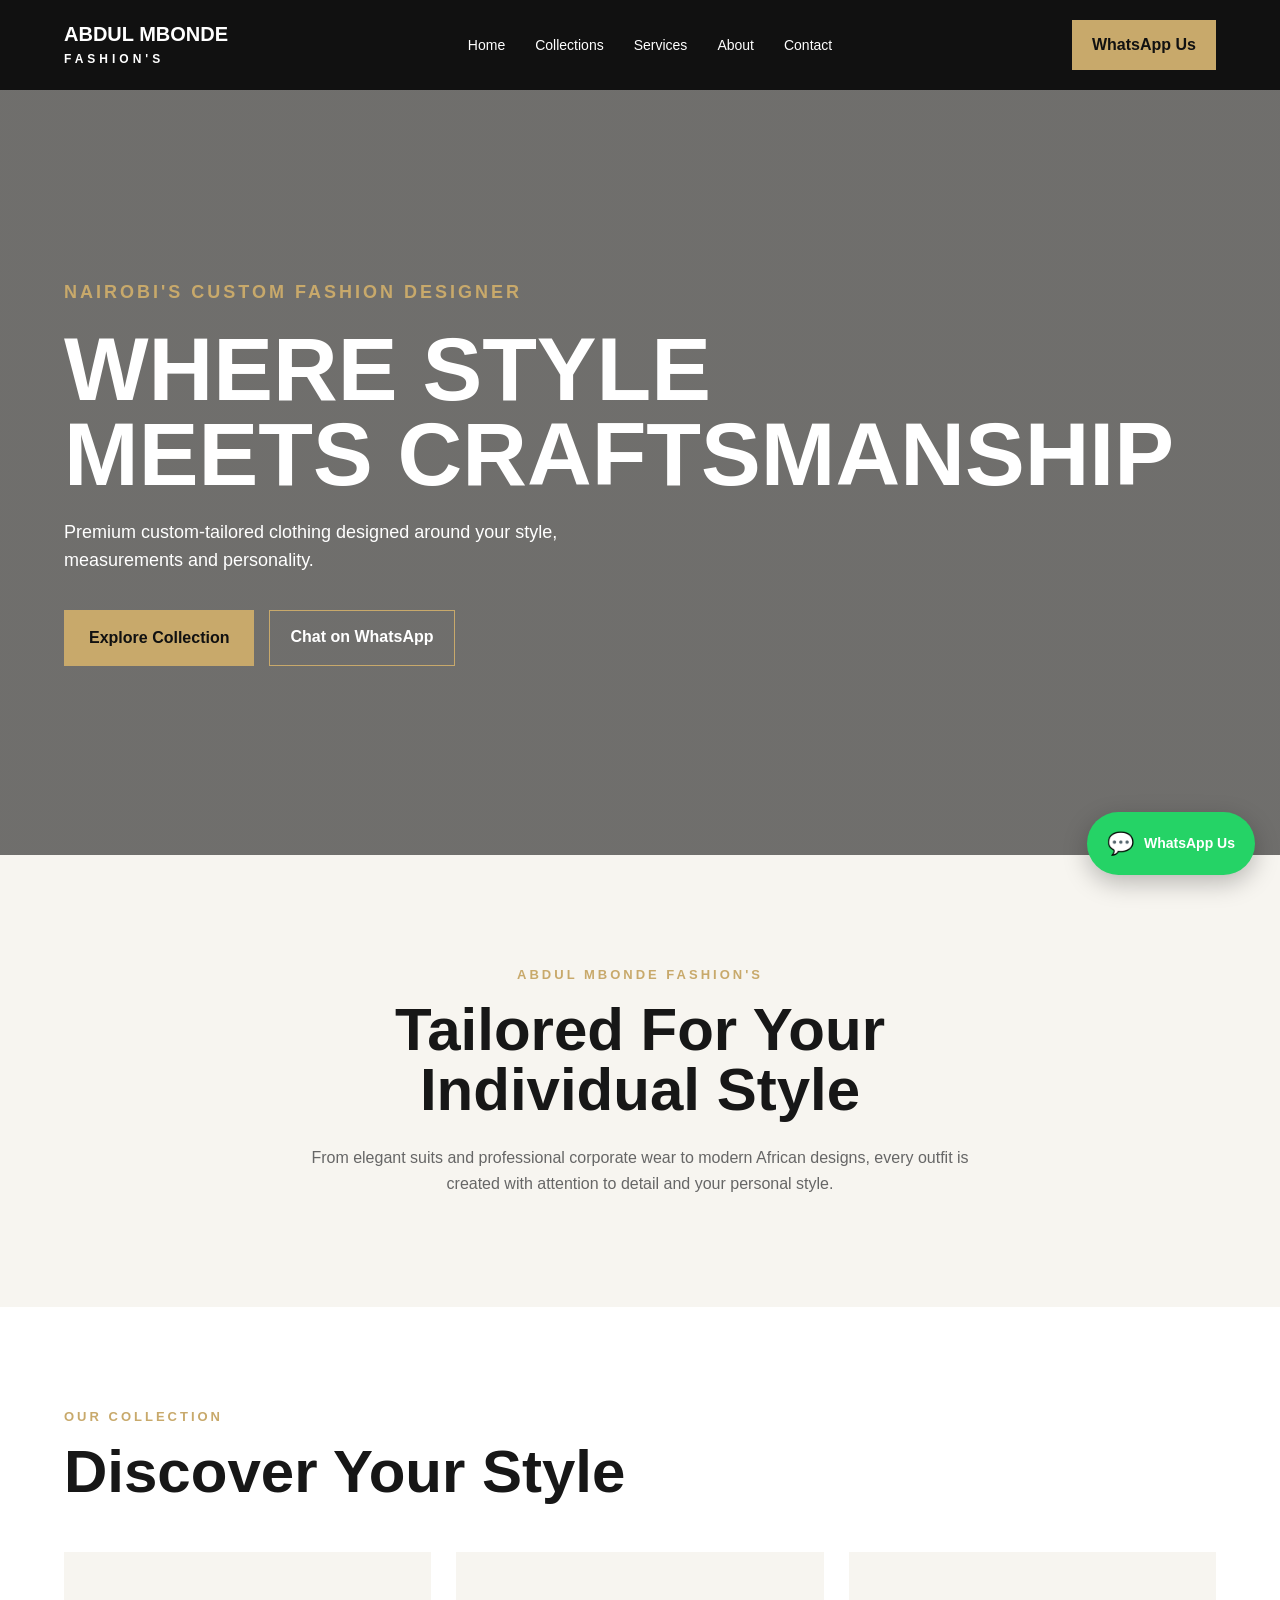
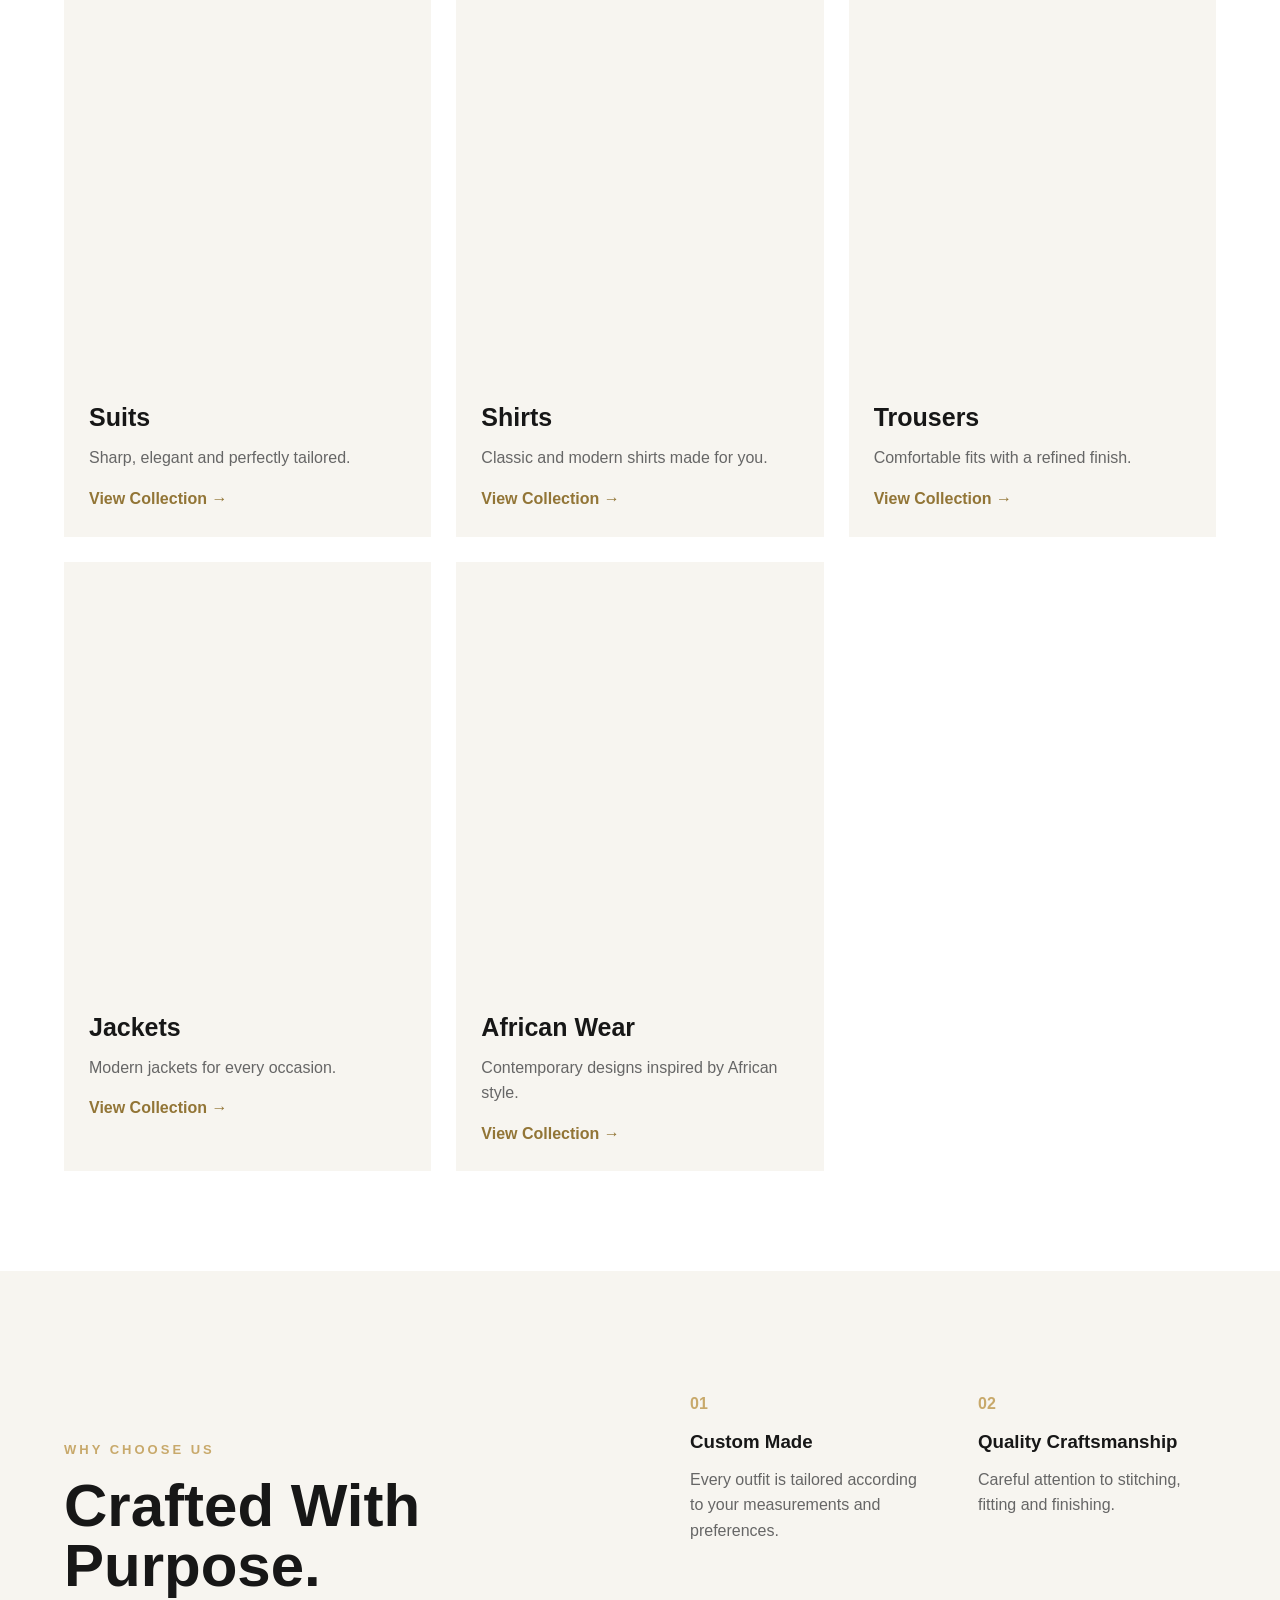
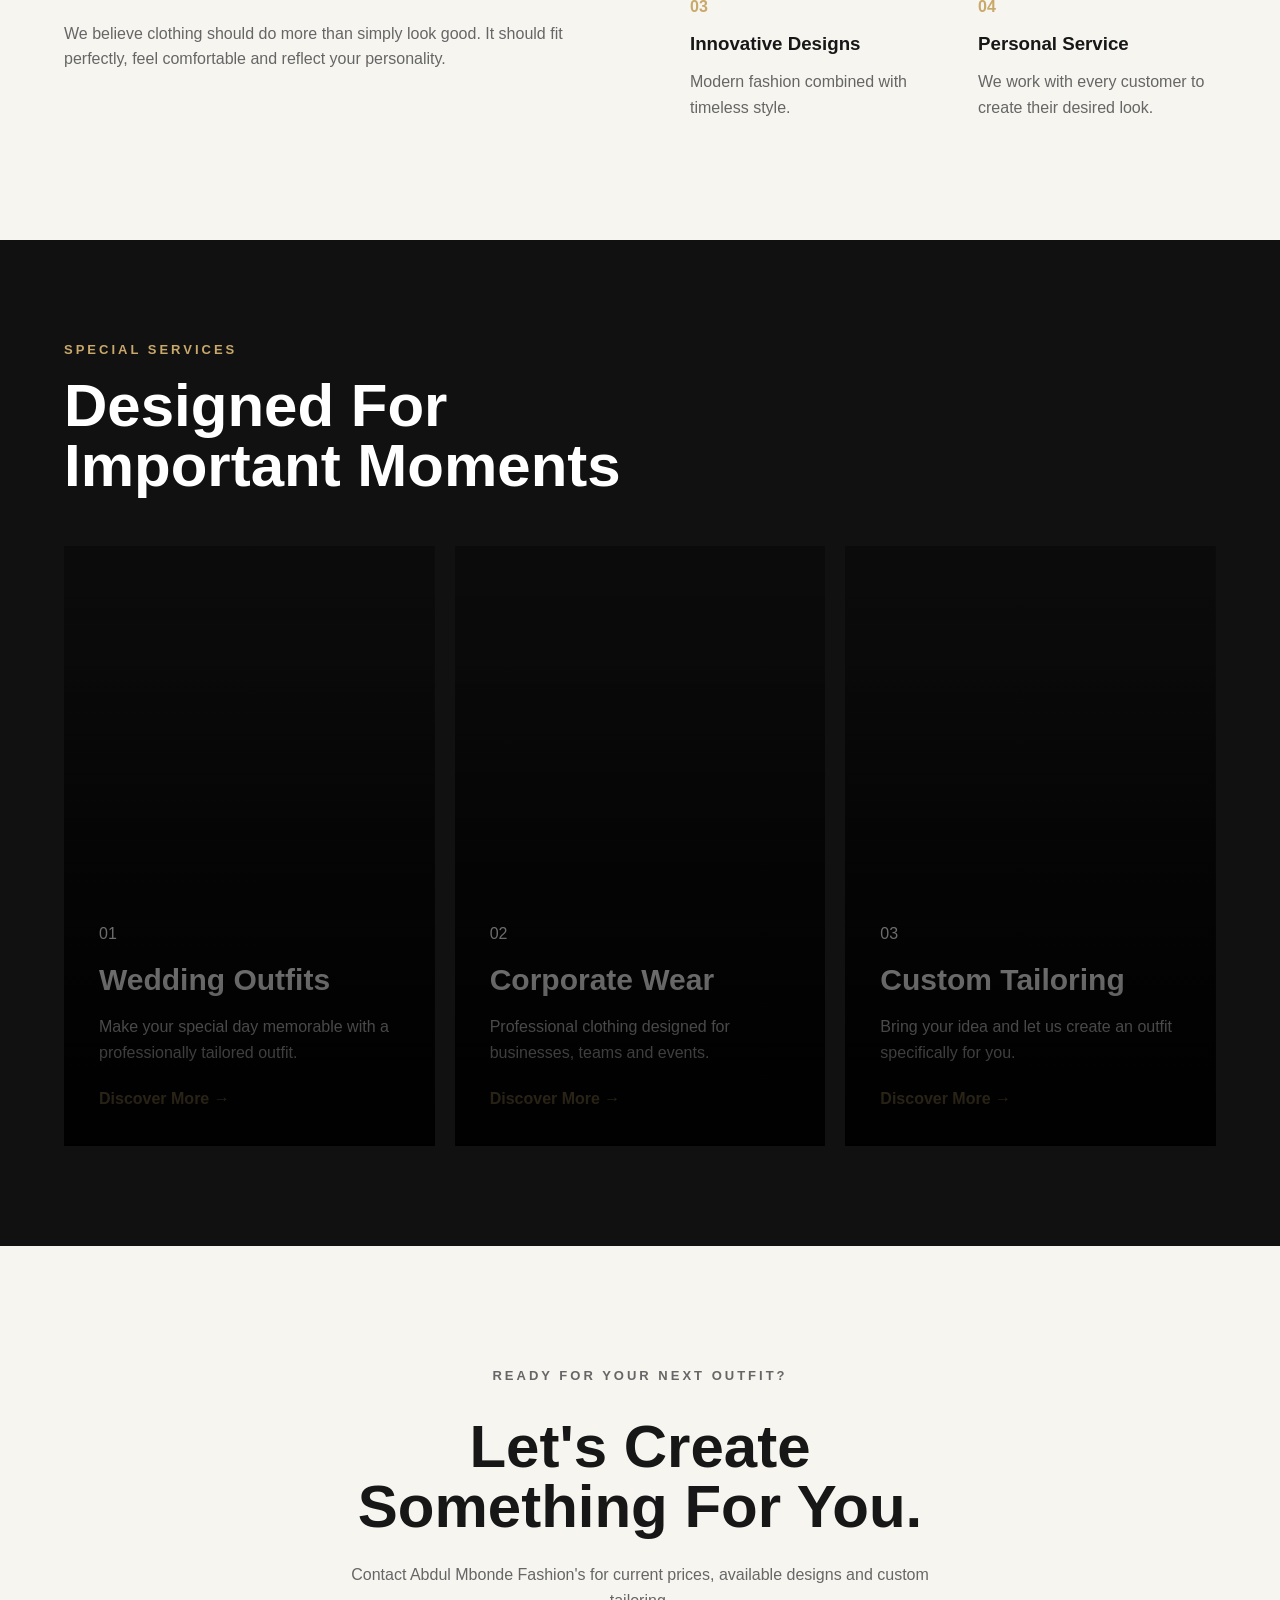
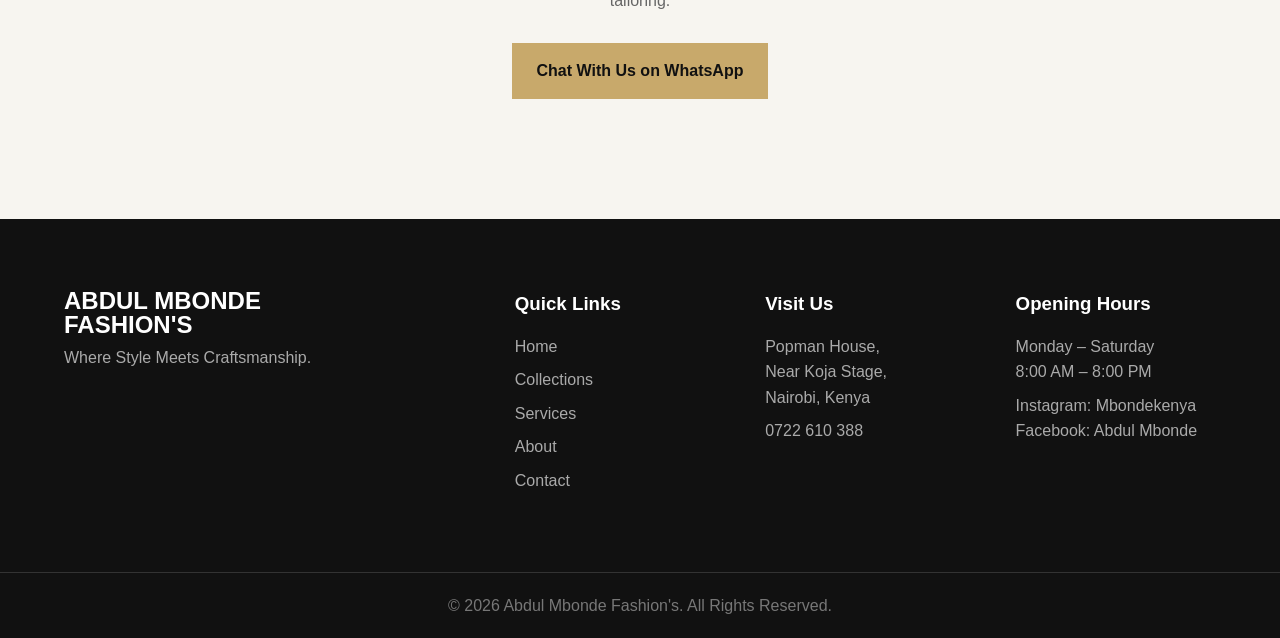
<file: index.html>
<!DOCTYPE html>
<html lang="en">

<head>
    <meta charset="UTF-8">
    <meta name="viewport" content="width=device-width, initial-scale=1.0">

    <title>Abdul Mbonde Fashion's</title>

    <link rel="stylesheet" href="css/style.css">
</head>

<body>

    <!-- Navigation Bar -->
    <header>
        <nav class="navbar">

            <div class="logo">
                ABDUL MBONDE<br>
                <span>FASHION'S</span>
            </div>

            <ul class="nav-links">
                <li><a href="index.html">Home</a></li>
                <li><a href="collections.html">Collections</a></li>
                <li><a href="services.html">Services</a></li>
                <li><a href="about.html">About</a></li>
                <li><a href="contact.html">Contact</a></li>
            </ul>
<button class="menu-toggle" aria-label="Open navigation menu">
    ☰
</button>
            <a class="whatsapp-button"
               href="https://wa.me/254722610388"
               target="_blank">
                WhatsApp Us
            </a>

        </nav>
    </header>


    <!-- Hero Section -->
    <section class="hero">

        <div class="hero-content">

            <p class="small-heading">
                NAIROBI'S CUSTOM FASHION DESIGNER
            </p>

            <h1>
                WHERE STYLE<br>
                MEETS CRAFTSMANSHIP
            </h1>

            <p>
                Premium custom-tailored clothing designed
                around your style, measurements and personality.
            </p>

            <div class="hero-buttons">

                <a href="collections.html" class="main-button">
                    Explore Collection
                </a>

                <a href="https://wa.me/254722610388"
                   target="_blank"
                   class="outline-button">
                    Chat on WhatsApp
                </a>

            </div>

        </div>

    </section>


    <!-- Introduction -->
    <section class="intro">

        <p class="section-label">ABDUL MBONDE FASHION'S</p>

        <h2>
            Tailored For Your<br>
            Individual Style
        </h2>

        <p>
            From elegant suits and professional corporate wear
            to modern African designs, every outfit is created
            with attention to detail and your personal style.
        </p>

    </section>


    <!-- Collections -->
    <section class="collections">

        <div class="section-heading">
            <p class="section-label">OUR COLLECTION</p>

            <h2>
                Discover Your Style
            </h2>
        </div>


        <div class="collection-grid">

            <div class="collection-card">
                <div class="collection-image suit-image"></div>

                <div class="card-content">
                    <h3>Suits</h3>
                    <p>Sharp, elegant and perfectly tailored.</p>
                    <a href="collections.html">View Collection →</a>
                </div>
            </div>


            <div class="collection-card">
                <div class="collection-image shirt-image"></div>

                <div class="card-content">
                    <h3>Shirts</h3>
                    <p>Classic and modern shirts made for you.</p>
                    <a href="collections.html">View Collection →</a>
                </div>
            </div>


            <div class="collection-card">
                <div class="collection-image trouser-image"></div>

                <div class="card-content">
                    <h3>Trousers</h3>
                    <p>Comfortable fits with a refined finish.</p>
                    <a href="collections.html">View Collection →</a>
                </div>
            </div>


            <div class="collection-card">
                <div class="collection-image jacket-image"></div>

                <div class="card-content">
                    <h3>Jackets</h3>
                    <p>Modern jackets for every occasion.</p>
                    <a href="collections.html">View Collection →</a>
                </div>
            </div>


            <div class="collection-card african-card">

                <div class="collection-image african-image"></div>

                <div class="card-content">
                    <h3>African Wear</h3>
                    <p>Contemporary designs inspired by African style.</p>
                    <a href="collections.html">View Collection →</a>
                </div>

            </div>

        </div>

    </section>


    <!-- Why Choose Us -->
    <section class="why-us">

        <div class="why-text">

            <p class="section-label">WHY CHOOSE US</p>

            <h2>
                Crafted With<br>
                Purpose.
            </h2>

            <p>
                We believe clothing should do more than simply
                look good. It should fit perfectly, feel comfortable
                and reflect your personality.
            </p>

        </div>


        <div class="features">

            <div class="feature">
                <span>01</span>
                <h3>Custom Made</h3>
                <p>
                    Every outfit is tailored according to
                    your measurements and preferences.
                </p>
            </div>


            <div class="feature">
                <span>02</span>
                <h3>Quality Craftsmanship</h3>
                <p>
                    Careful attention to stitching, fitting
                    and finishing.
                </p>
            </div>


            <div class="feature">
                <span>03</span>
                <h3>Innovative Designs</h3>
                <p>
                    Modern fashion combined with timeless
                    style.
                </p>
            </div>


            <div class="feature">
                <span>04</span>
                <h3>Personal Service</h3>
                <p>
                    We work with every customer to create
                    their desired look.
                </p>
            </div>

        </div>

    </section>


    <!-- Special Services -->
    <section class="services-preview">

        <div class="section-heading">

            <p class="section-label">SPECIAL SERVICES</p>

            <h2>
                Designed For<br>
                Important Moments
            </h2>

        </div>


        <div class="service-grid">

            <div class="service-card wedding">

                <div>
                    <p>01</p>
                    <h3>Wedding Outfits</h3>

                    <p>
                        Make your special day memorable with
                        a professionally tailored outfit.
                    </p>

                    <a href="services.html">
                        Discover More →
                    </a>
                </div>

            </div>


            <div class="service-card corporate">

                <div>
                    <p>02</p>
                    <h3>Corporate Wear</h3>

                    <p>
                        Professional clothing designed for
                        businesses, teams and events.
                    </p>

                    <a href="services.html">
                        Discover More →
                    </a>
                </div>

            </div>


            <div class="service-card custom">

                <div>
                    <p>03</p>
                    <h3>Custom Tailoring</h3>

                    <p>
                        Bring your idea and let us create
                        an outfit specifically for you.
                    </p>

                    <a href="services.html">
                        Discover More →
                    </a>

                </div>

            </div>

        </div>

    </section>


    <!-- WhatsApp Call To Action -->
    <section class="contact-cta">

        <p class="section-label">
            READY FOR YOUR NEXT OUTFIT?
        </p>

        <h2>
            Let's Create<br>
            Something For You.
        </h2>

        <p>
            Contact Abdul Mbonde Fashion's for current prices,
            available designs and custom tailoring.
        </p>

        <a href="https://wa.me/254722610388"
           target="_blank"
           class="main-button">
            Chat With Us on WhatsApp
        </a>

    </section>


    <!-- Footer -->
    <footer>

        <div class="footer-brand">

            <h2>ABDUL MBONDE<br>FASHION'S</h2>

            <p>
                Where Style Meets Craftsmanship.
            </p>

        </div>


        <div class="footer-links">

            <h3>Quick Links</h3>

            <a href="index.html">Home</a>
            <a href="collections.html">Collections</a>
            <a href="services.html">Services</a>
            <a href="about.html">About</a>
            <a href="contact.html">Contact</a>

        </div>


        <div class="footer-contact">

            <h3>Visit Us</h3>

            <p>
                Popman House,<br>
                Near Koja Stage,<br>
                Nairobi, Kenya
            </p>

            <p>
                0722 610 388
            </p>

        </div>


        <div class="footer-hours">

            <h3>Opening Hours</h3>

            <p>
                Monday – Saturday<br>
                8:00 AM – 8:00 PM
            </p>

            <p>
                Instagram: Mbondekenya<br>
                Facebook: Abdul Mbonde
            </p>

        </div>

    </footer>


    <div class="copyright">

        © 2026 Abdul Mbonde Fashion's. All Rights Reserved.

    </div>

<!-- Floating WhatsApp Button -->
<a
    href="https://wa.me/254722610388"
    target="_blank"
    class="floating-whatsapp">

    <span>💬</span>
    <strong>WhatsApp Us</strong>

</a>
<script>
    const menuToggle = document.querySelector(".menu-toggle");
    const navLinks = document.querySelector(".nav-links");

    menuToggle.addEventListener("click", function () {
        navLinks.classList.toggle("mobile-active");
    });
</script>
</body>
</html>
</file>
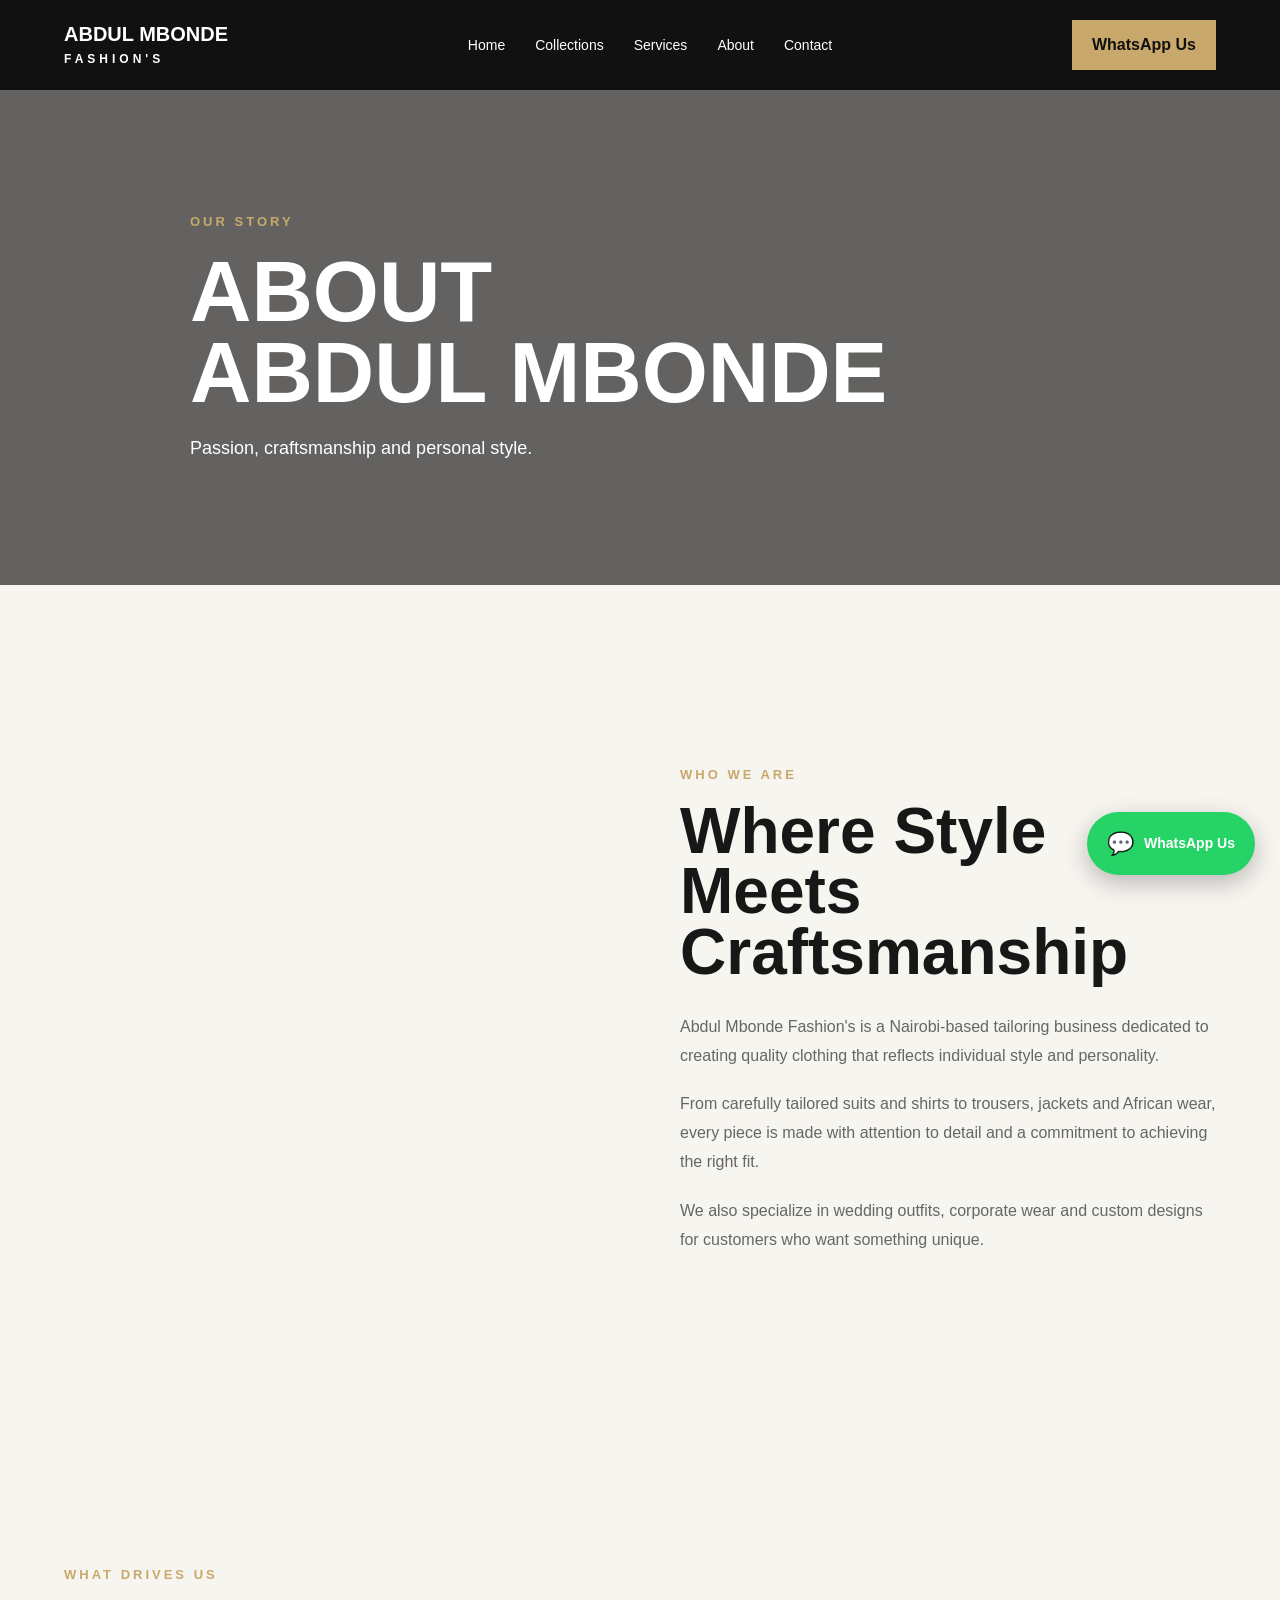
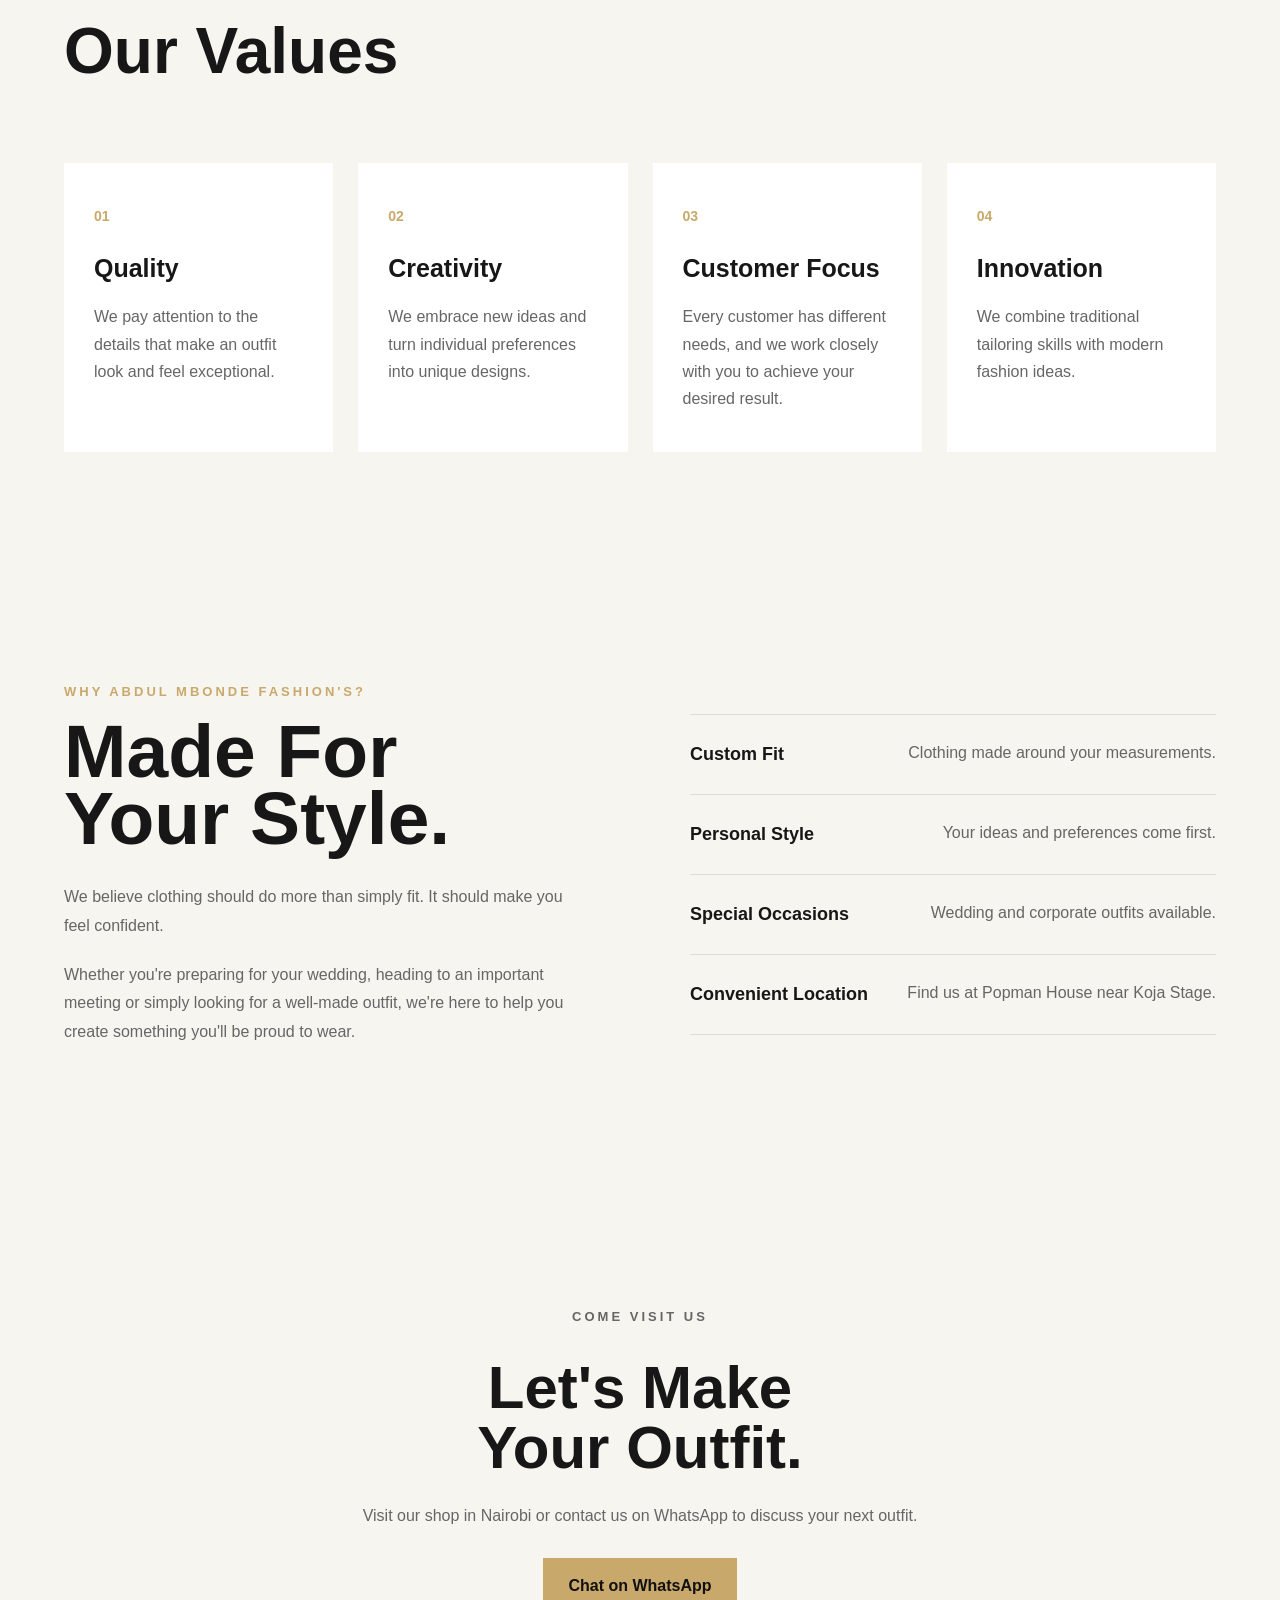
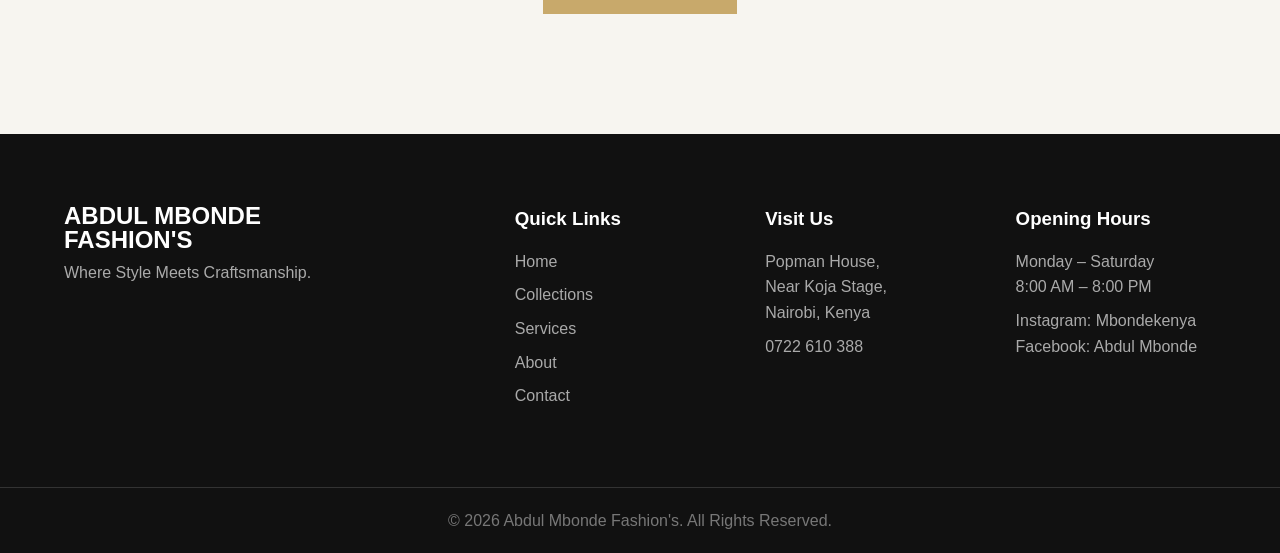
<file: about.html>
<!DOCTYPE html>
<html lang="en">

<head>
    <meta charset="UTF-8">
    <meta name="viewport" content="width=device-width, initial-scale=1.0">

    <title>About Us | Abdul Mbonde Fashion's</title>

    <link rel="stylesheet" href="css/style.css">
</head>

<body>

    <!-- Navigation -->
    <header>
        <nav class="navbar">

            <div class="logo">
                ABDUL MBONDE<br>
                <span>FASHION'S</span>
            </div>

            <ul class="nav-links">
                <li><a href="index.html">Home</a></li>
                <li><a href="collections.html">Collections</a></li>
                <li><a href="services.html">Services</a></li>
                <li><a href="about.html">About</a></li>
                <li><a href="contact.html">Contact</a></li>
            </ul>
<button class="menu-toggle" aria-label="Open navigation menu">
    ☰
</button>
            <a class="whatsapp-button"
               href="https://wa.me/254722610388"
               target="_blank">
                WhatsApp Us
            </a>

        </nav>
    </header>


    <!-- Hero -->
    <section class="page-hero about-hero">

        <div>

            <p class="section-label">
                OUR STORY
            </p>

            <h1>
                ABOUT<br>
                ABDUL MBONDE
            </h1>

            <p>
                Passion, craftsmanship and personal style.
            </p>

        </div>

    </section>


    <!-- Story -->
    <section class="about-story">

        <div class="about-story-image"></div>

        <div class="about-story-content">

            <p class="section-label">
                WHO WE ARE
            </p>

            <h2>
                Where Style Meets Craftsmanship
            </h2>

            <p>
                Abdul Mbonde Fashion's is a Nairobi-based tailoring
                business dedicated to creating quality clothing that
                reflects individual style and personality.
            </p>

            <p>
                From carefully tailored suits and shirts to trousers,
                jackets and African wear, every piece is made with
                attention to detail and a commitment to achieving
                the right fit.
            </p>

            <p>
                We also specialize in wedding outfits, corporate wear
                and custom designs for customers who want something
                unique.
            </p>

        </div>

    </section>


    <!-- Values -->
    <section class="values-section">

        <div class="values-heading">

            <p class="section-label">
                WHAT DRIVES US
            </p>

            <h2>
                Our Values
            </h2>

        </div>


        <div class="values-grid">

            <div class="value-card">

                <span>01</span>

                <h3>
                    Quality
                </h3>

                <p>
                    We pay attention to the details that make an
                    outfit look and feel exceptional.
                </p>

            </div>


            <div class="value-card">

                <span>02</span>

                <h3>
                    Creativity
                </h3>

                <p>
                    We embrace new ideas and turn individual
                    preferences into unique designs.
                </p>

            </div>


            <div class="value-card">

                <span>03</span>

                <h3>
                    Customer Focus
                </h3>

                <p>
                    Every customer has different needs, and we
                    work closely with you to achieve your desired
                    result.
                </p>

            </div>


            <div class="value-card">

                <span>04</span>

                <h3>
                    Innovation
                </h3>

                <p>
                    We combine traditional tailoring skills with
                    modern fashion ideas.
                </p>

            </div>

        </div>

    </section>


    <!-- Why Choose Us -->
    <section class="why-us">

        <div class="why-us-content">

            <p class="section-label">
                WHY ABDUL MBONDE FASHION'S?
            </p>

            <h2>
                Made For<br>
                Your Style.
            </h2>

            <p>
                We believe clothing should do more than simply fit.
                It should make you feel confident.
            </p>

            <p>
                Whether you're preparing for your wedding, heading
                to an important meeting or simply looking for a
                well-made outfit, we're here to help you create
                something you'll be proud to wear.
            </p>

        </div>


        <div class="why-us-points">

            <div>
                <strong>Custom Fit</strong>
                <span>Clothing made around your measurements.</span>
            </div>

            <div>
                <strong>Personal Style</strong>
                <span>Your ideas and preferences come first.</span>
            </div>

            <div>
                <strong>Special Occasions</strong>
                <span>Wedding and corporate outfits available.</span>
            </div>

            <div>
                <strong>Convenient Location</strong>
                <span>Find us at Popman House near Koja Stage.</span>
            </div>

        </div>

    </section>


    <!-- CTA -->
    <section class="contact-cta">

        <p class="section-label">
            COME VISIT US
        </p>

        <h2>
            Let's Make<br>
            Your Outfit.
        </h2>

        <p>
            Visit our shop in Nairobi or contact us on WhatsApp
            to discuss your next outfit.
        </p>

        <a href="https://wa.me/254722610388"
           target="_blank"
           class="main-button">
            Chat on WhatsApp
        </a>

    </section>


    <!-- Footer -->
    <footer>

        <div class="footer-brand">

            <h2>
                ABDUL MBONDE<br>
                FASHION'S
            </h2>

            <p>
                Where Style Meets Craftsmanship.
            </p>

        </div>


        <div class="footer-links">

            <h3>Quick Links</h3>

            <a href="index.html">Home</a>
            <a href="collections.html">Collections</a>
            <a href="services.html">Services</a>
            <a href="about.html">About</a>
            <a href="contact.html">Contact</a>

        </div>


        <div class="footer-contact">

            <h3>Visit Us</h3>

            <p>
                Popman House,<br>
                Near Koja Stage,<br>
                Nairobi, Kenya
            </p>

            <p>
                0722 610 388
            </p>

        </div>


        <div class="footer-hours">

            <h3>Opening Hours</h3>

            <p>
                Monday – Saturday<br>
                8:00 AM – 8:00 PM
            </p>

            <p>
                Instagram: Mbondekenya<br>
                Facebook: Abdul Mbonde
            </p>

        </div>

    </footer>


    <div class="copyright">
        © 2026 Abdul Mbonde Fashion's. All Rights Reserved.
    </div>
<!-- Floating WhatsApp Button -->
<a
    href="https://wa.me/254722610388"
    target="_blank"
    class="floating-whatsapp">

    <span>💬</span>
    <strong>WhatsApp Us</strong>

</a>
<script>
    const menuToggle = document.querySelector(".menu-toggle");
    const navLinks = document.querySelector(".nav-links");

    menuToggle.addEventListener("click", function () {
        navLinks.classList.toggle("mobile-active");
    });
</script>
</body>
</html>
</file>
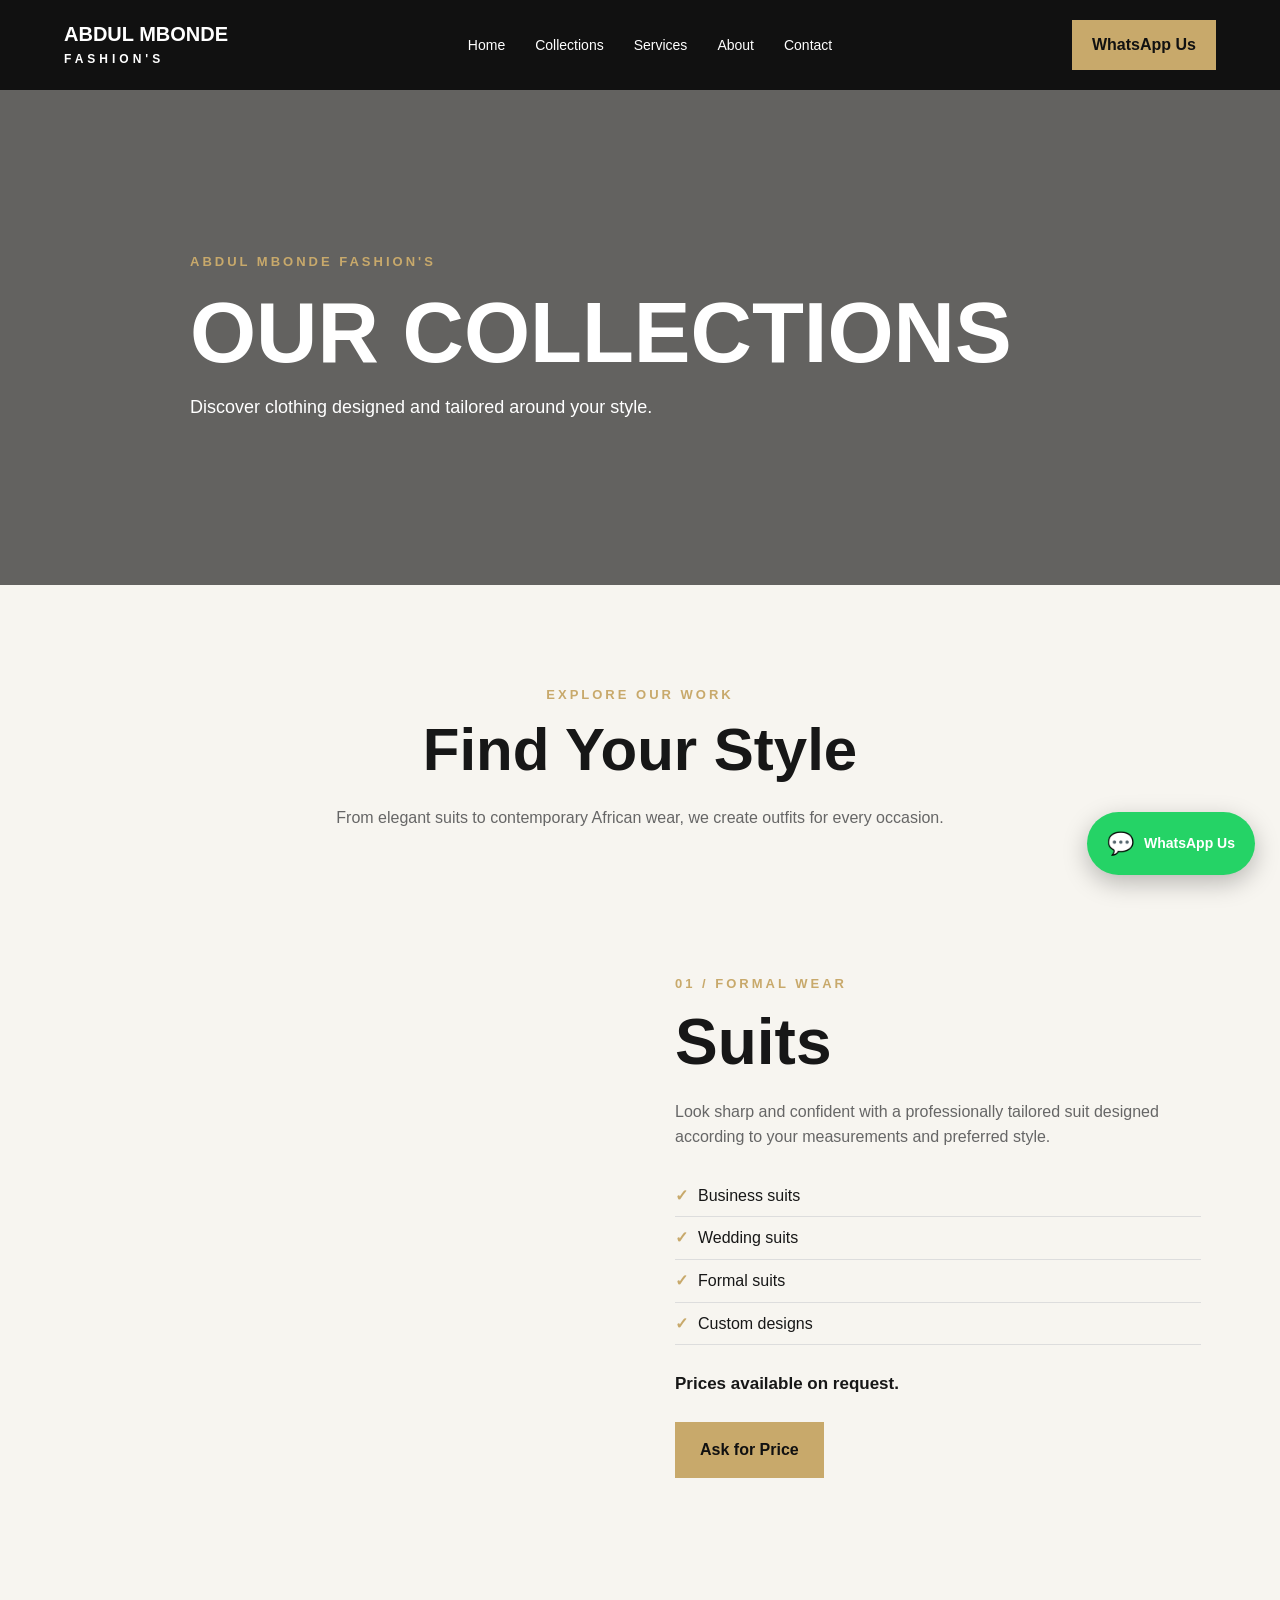
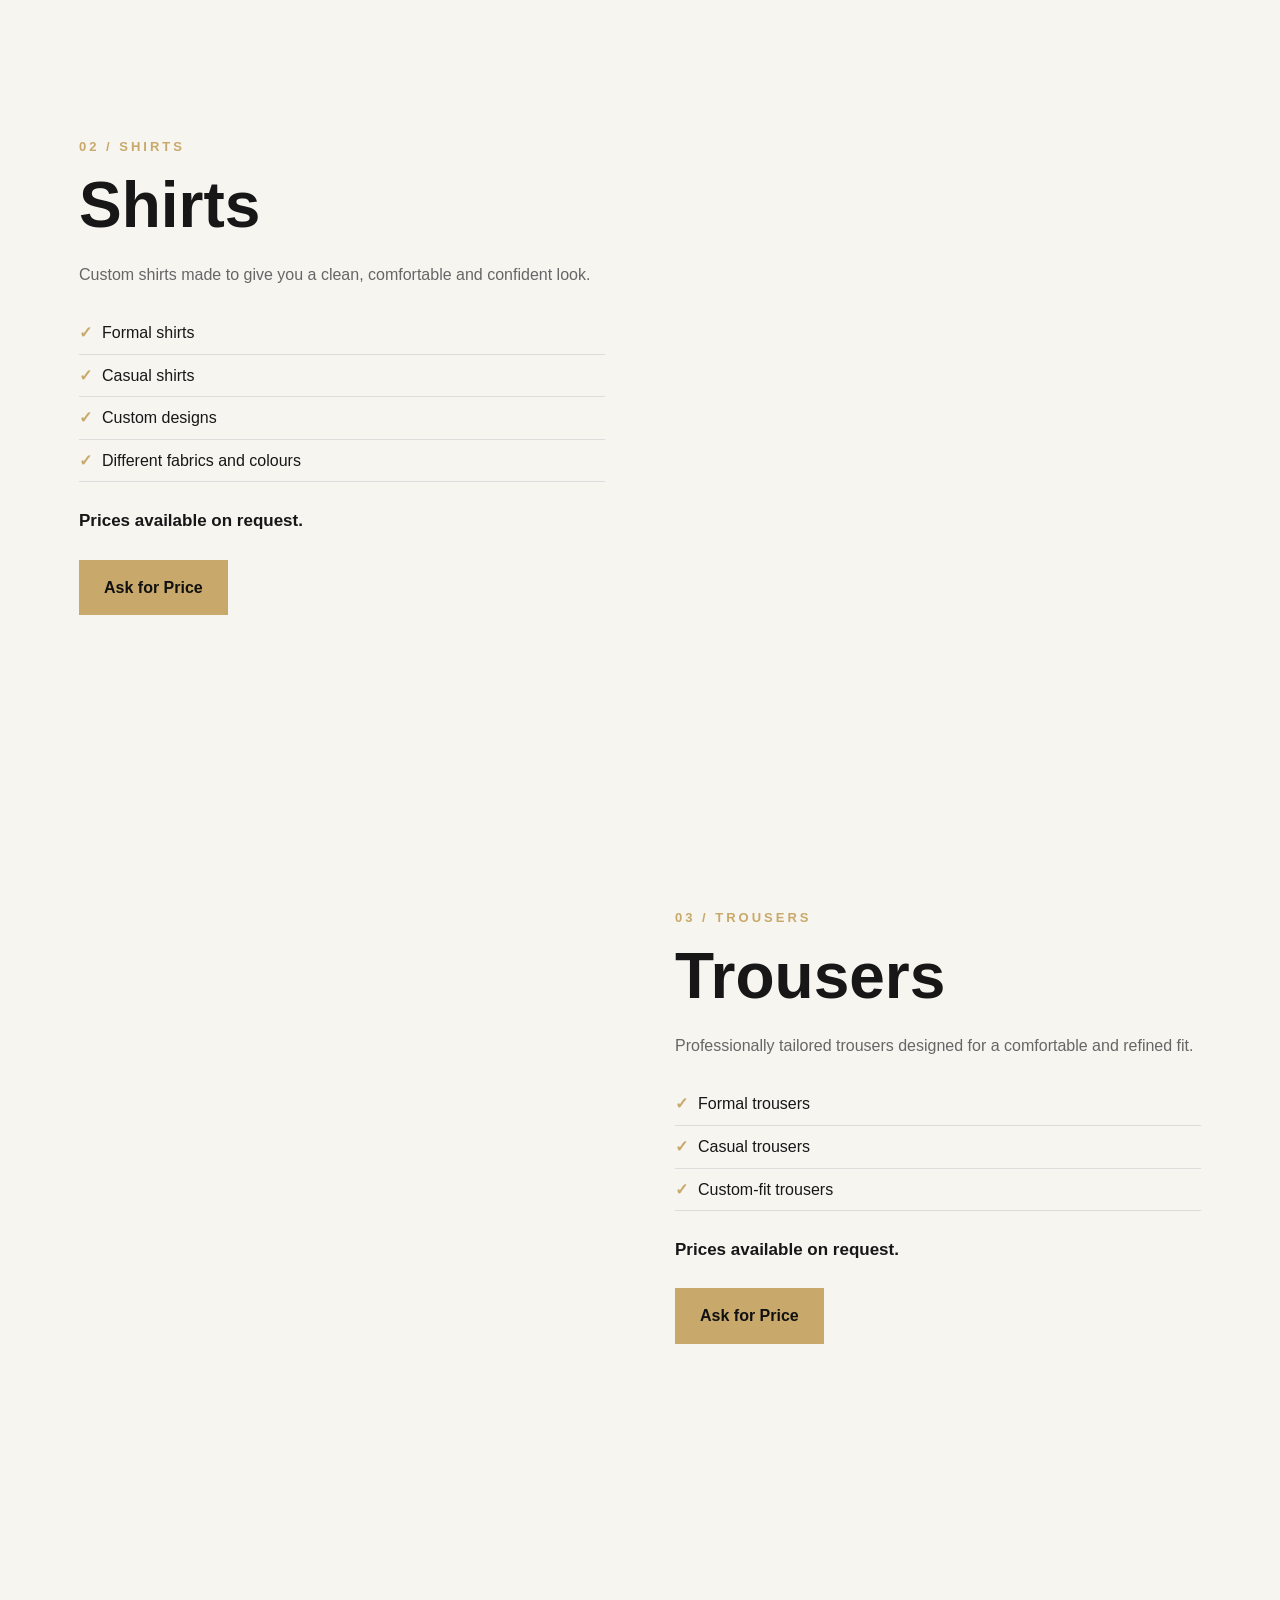
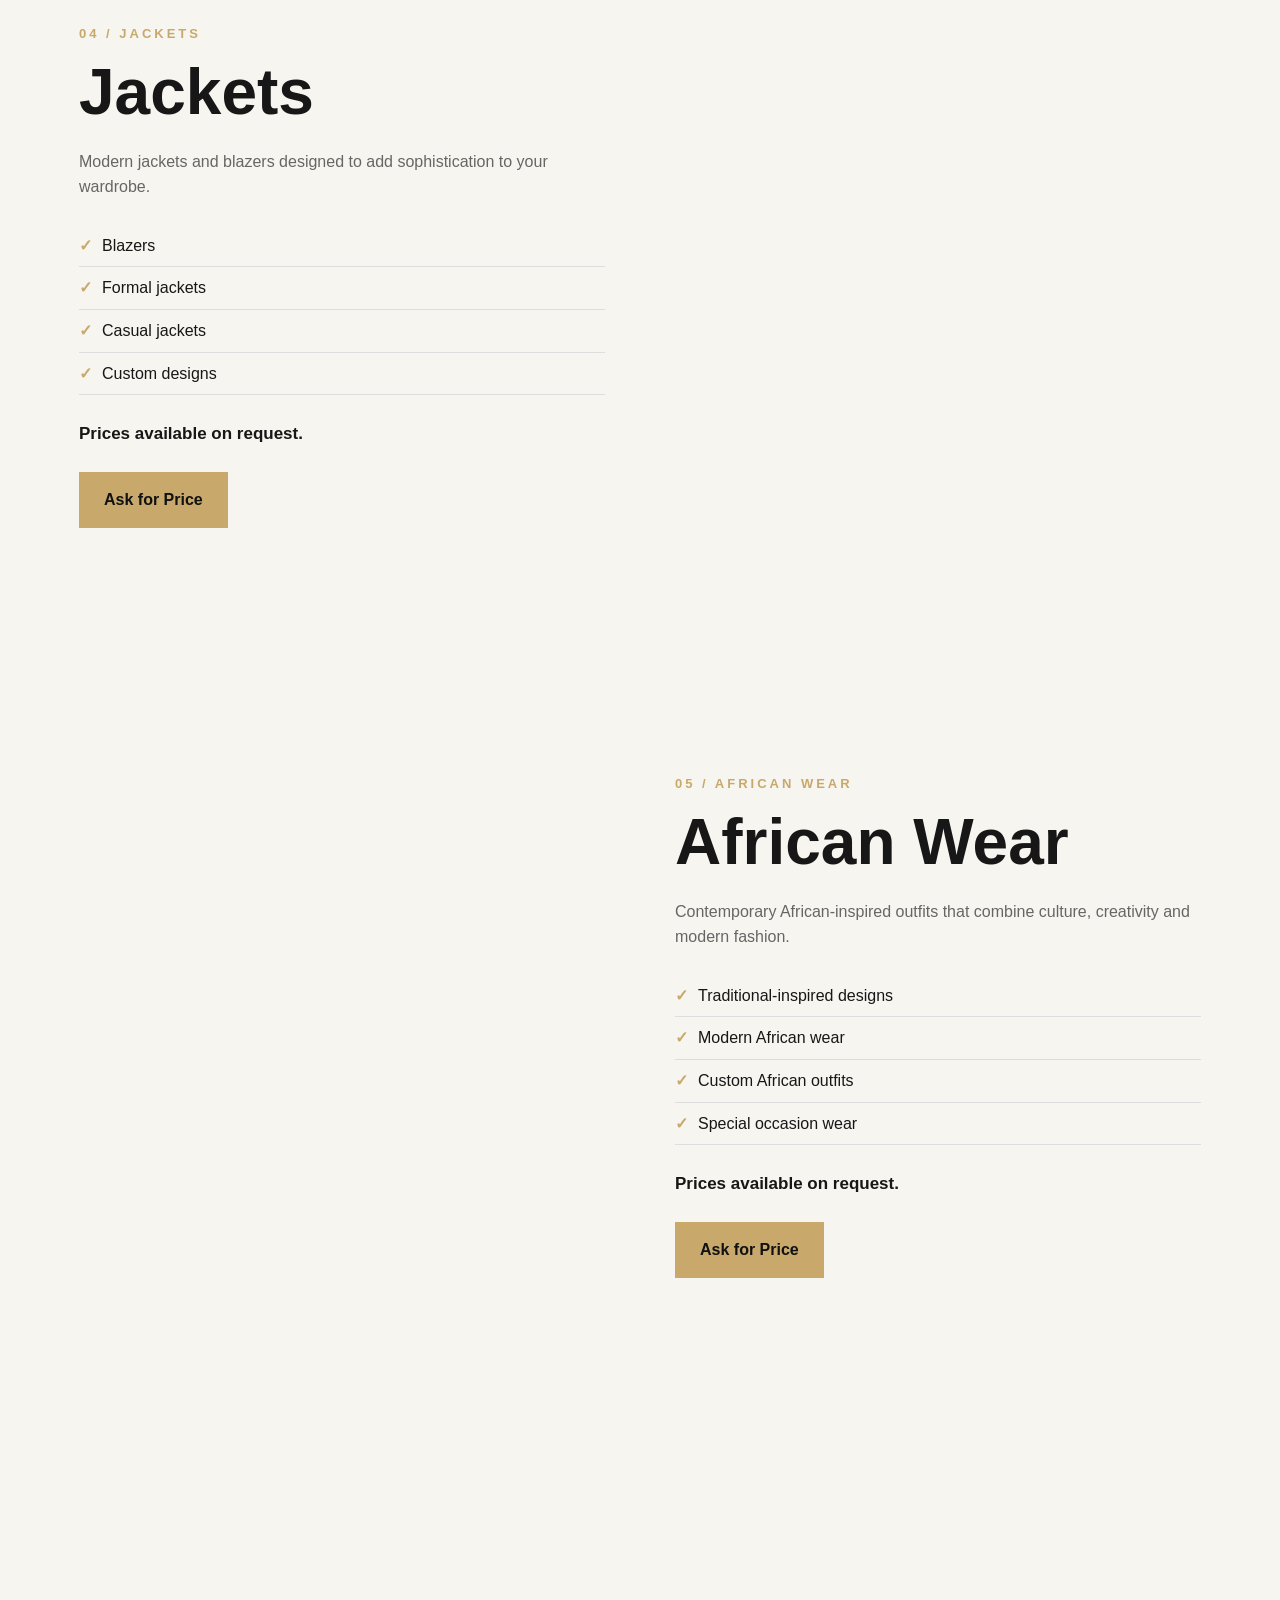
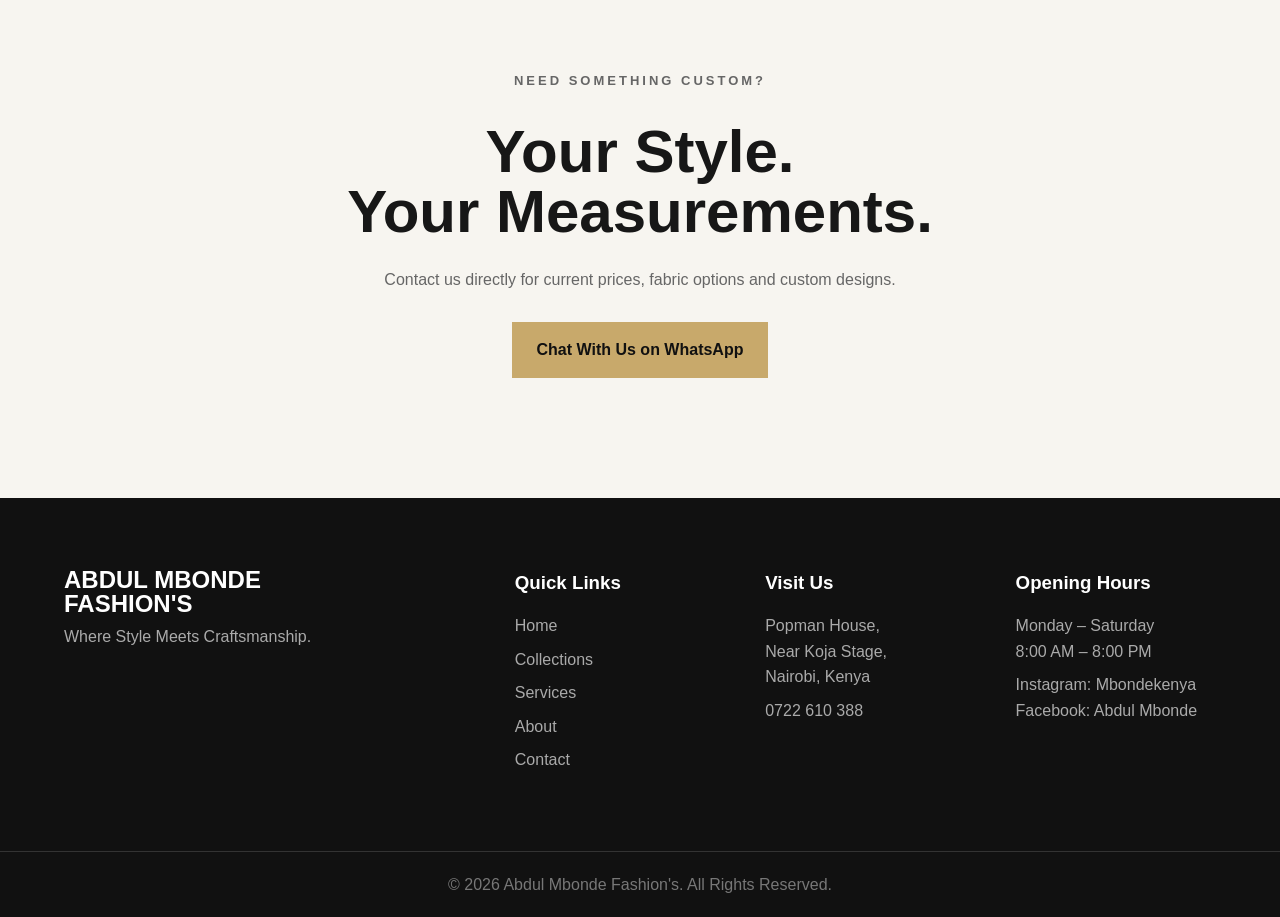
<file: collections.html>
<!DOCTYPE html>
<html lang="en">

<head>
    <meta charset="UTF-8">
    <meta name="viewport" content="width=device-width, initial-scale=1.0">

    <title>Collections | Abdul Mbonde Fashion's</title>

    <link rel="stylesheet" href="css/style.css">
</head>

<body>

    <!-- Navigation -->
    <header>
        <nav class="navbar">

            <div class="logo">
                ABDUL MBONDE<br>
                <span>FASHION'S</span>
            </div>

            <ul class="nav-links">
                <li><a href="index.html">Home</a></li>
                <li><a href="collections.html">Collections</a></li>
                <li><a href="services.html">Services</a></li>
                <li><a href="about.html">About</a></li>
                <li><a href="contact.html">Contact</a></li>
            </ul>
<button class="menu-toggle" aria-label="Open navigation menu">
    ☰
</button>
            <a class="whatsapp-button"
               href="https://wa.me/254722610388"
               target="_blank">
                WhatsApp Us
            </a>

        </nav>
    </header>


    <!-- Page Hero -->
    <section class="page-hero">

        <div>

            <p class="section-label">
                ABDUL MBONDE FASHION'S
            </p>

            <h1>
                OUR COLLECTIONS
            </h1>

            <p>
                Discover clothing designed and tailored
                around your style.
            </p>

        </div>

    </section>


    <!-- Collections -->
    <section class="all-collections">

        <div class="collection-intro">

            <p class="section-label">
                EXPLORE OUR WORK
            </p>

            <h2>
                Find Your Style
            </h2>

            <p>
                From elegant suits to contemporary African wear,
                we create outfits for every occasion.
            </p>

        </div>


        <!-- Suits -->
        <div class="product-section">

            <div class="product-image suit-large"></div>

            <div class="product-info">

                <p class="section-label">01 / FORMAL WEAR</p>

                <h2>Suits</h2>

                <p>
                    Look sharp and confident with a professionally
                    tailored suit designed according to your
                    measurements and preferred style.
                </p>

                <ul>
                    <li>Business suits</li>
                    <li>Wedding suits</li>
                    <li>Formal suits</li>
                    <li>Custom designs</li>
                </ul>

                <p class="price-note">
                    Prices available on request.
                </p>

                <a href="https://wa.me/254722610388?text=Hello%20Abdul%20Mbonde%20Fashion's,%20I%20am%20interested%20in%20a%20suit.%20Kindly%20share%20the%20current%20price%20and%20available%20options."
                   target="_blank"
                   class="main-button">
                    Ask for Price
                </a>

            </div>

        </div>


        <!-- Shirts -->
        <div class="product-section reverse">

            <div class="product-image shirt-large"></div>

            <div class="product-info">

                <p class="section-label">02 / SHIRTS</p>

                <h2>Shirts</h2>

                <p>
                    Custom shirts made to give you a clean,
                    comfortable and confident look.
                </p>

                <ul>
                    <li>Formal shirts</li>
                    <li>Casual shirts</li>
                    <li>Custom designs</li>
                    <li>Different fabrics and colours</li>
                </ul>

                <p class="price-note">
                    Prices available on request.
                </p>

                <a href="https://wa.me/254722610388?text=Hello%20Abdul%20Mbonde%20Fashion's,%20I%20am%20interested%20in%20a%20shirt.%20Kindly%20share%20the%20current%20price%20and%20available%20options."
                   target="_blank"
                   class="main-button">
                    Ask for Price
                </a>

            </div>

        </div>


        <!-- Trousers -->
        <div class="product-section">

            <div class="product-image trouser-large"></div>

            <div class="product-info">

                <p class="section-label">03 / TROUSERS</p>

                <h2>Trousers</h2>

                <p>
                    Professionally tailored trousers designed
                    for a comfortable and refined fit.
                </p>

                <ul>
                    <li>Formal trousers</li>
                    <li>Casual trousers</li>
                    <li>Custom-fit trousers</li>
                </ul>

                <p class="price-note">
                    Prices available on request.
                </p>

                <a href="https://wa.me/254722610388?text=Hello%20Abdul%20Mbonde%20Fashion's,%20I%20am%20interested%20in%20trousers.%20Kindly%20share%20the%20current%20price%20and%20available%20options."
                   target="_blank"
                   class="main-button">
                    Ask for Price
                </a>

            </div>

        </div>


        <!-- Jackets -->
        <div class="product-section reverse">

            <div class="product-image jacket-large"></div>

            <div class="product-info">

                <p class="section-label">04 / JACKETS</p>

                <h2>Jackets</h2>

                <p>
                    Modern jackets and blazers designed to add
                    sophistication to your wardrobe.
                </p>

                <ul>
                    <li>Blazers</li>
                    <li>Formal jackets</li>
                    <li>Casual jackets</li>
                    <li>Custom designs</li>
                </ul>

                <p class="price-note">
                    Prices available on request.
                </p>

                <a href="https://wa.me/254722610388?text=Hello%20Abdul%20Mbonde%20Fashion's,%20I%20am%20interested%20in%20a%20jacket.%20Kindly%20share%20the%20current%20price%20and%20available%20options."
                   target="_blank"
                   class="main-button">
                    Ask for Price
                </a>

            </div>

        </div>


        <!-- African Wear -->
        <div class="product-section">

            <div class="product-image african-large"></div>

            <div class="product-info">

                <p class="section-label">05 / AFRICAN WEAR</p>

                <h2>African Wear</h2>

                <p>
                    Contemporary African-inspired outfits that
                    combine culture, creativity and modern fashion.
                </p>

                <ul>
                    <li>Traditional-inspired designs</li>
                    <li>Modern African wear</li>
                    <li>Custom African outfits</li>
                    <li>Special occasion wear</li>
                </ul>

                <p class="price-note">
                    Prices available on request.
                </p>

                <a href="https://wa.me/254722610388?text=Hello%20Abdul%20Mbonde%20Fashion's,%20I%20am%20interested%20in%20African%20wear.%20Kindly%20share%20the%20current%20price%20and%20available%20options."
                   target="_blank"
                   class="main-button">
                    Ask for Price
                </a>

            </div>

        </div>

    </section>


    <!-- Call To Action -->
    <section class="contact-cta">

        <p class="section-label">
            NEED SOMETHING CUSTOM?
        </p>

        <h2>
            Your Style.<br>
            Your Measurements.
        </h2>

        <p>
            Contact us directly for current prices,
            fabric options and custom designs.
        </p>

        <a href="https://wa.me/254722610388"
           target="_blank"
           class="main-button">
            Chat With Us on WhatsApp
        </a>

    </section>


    <!-- Footer -->
    <footer>

        <div class="footer-brand">

            <h2>
                ABDUL MBONDE<br>
                FASHION'S
            </h2>

            <p>
                Where Style Meets Craftsmanship.
            </p>

        </div>


        <div class="footer-links">

            <h3>Quick Links</h3>

            <a href="index.html">Home</a>
            <a href="collections.html">Collections</a>
            <a href="services.html">Services</a>
            <a href="about.html">About</a>
            <a href="contact.html">Contact</a>

        </div>


        <div class="footer-contact">

            <h3>Visit Us</h3>

            <p>
                Popman House,<br>
                Near Koja Stage,<br>
                Nairobi, Kenya
            </p>

            <p>
                0722 610 388
            </p>

        </div>


        <div class="footer-hours">

            <h3>Opening Hours</h3>

            <p>
                Monday – Saturday<br>
                8:00 AM – 8:00 PM
            </p>

            <p>
                Instagram: Mbondekenya<br>
                Facebook: Abdul Mbonde
            </p>

        </div>

    </footer>


    <div class="copyright">

        © 2026 Abdul Mbonde Fashion's. All Rights Reserved.

    </div>

<!-- Floating WhatsApp Button -->
<a
    href="https://wa.me/254722610388"
    target="_blank"
    class="floating-whatsapp">

    <span>💬</span>
    <strong>WhatsApp Us</strong>

</a>
<script>
    const menuToggle = document.querySelector(".menu-toggle");
    const navLinks = document.querySelector(".nav-links");

    menuToggle.addEventListener("click", function () {
        navLinks.classList.toggle("mobile-active");
    });
</script>
</body>
</html>
</file>
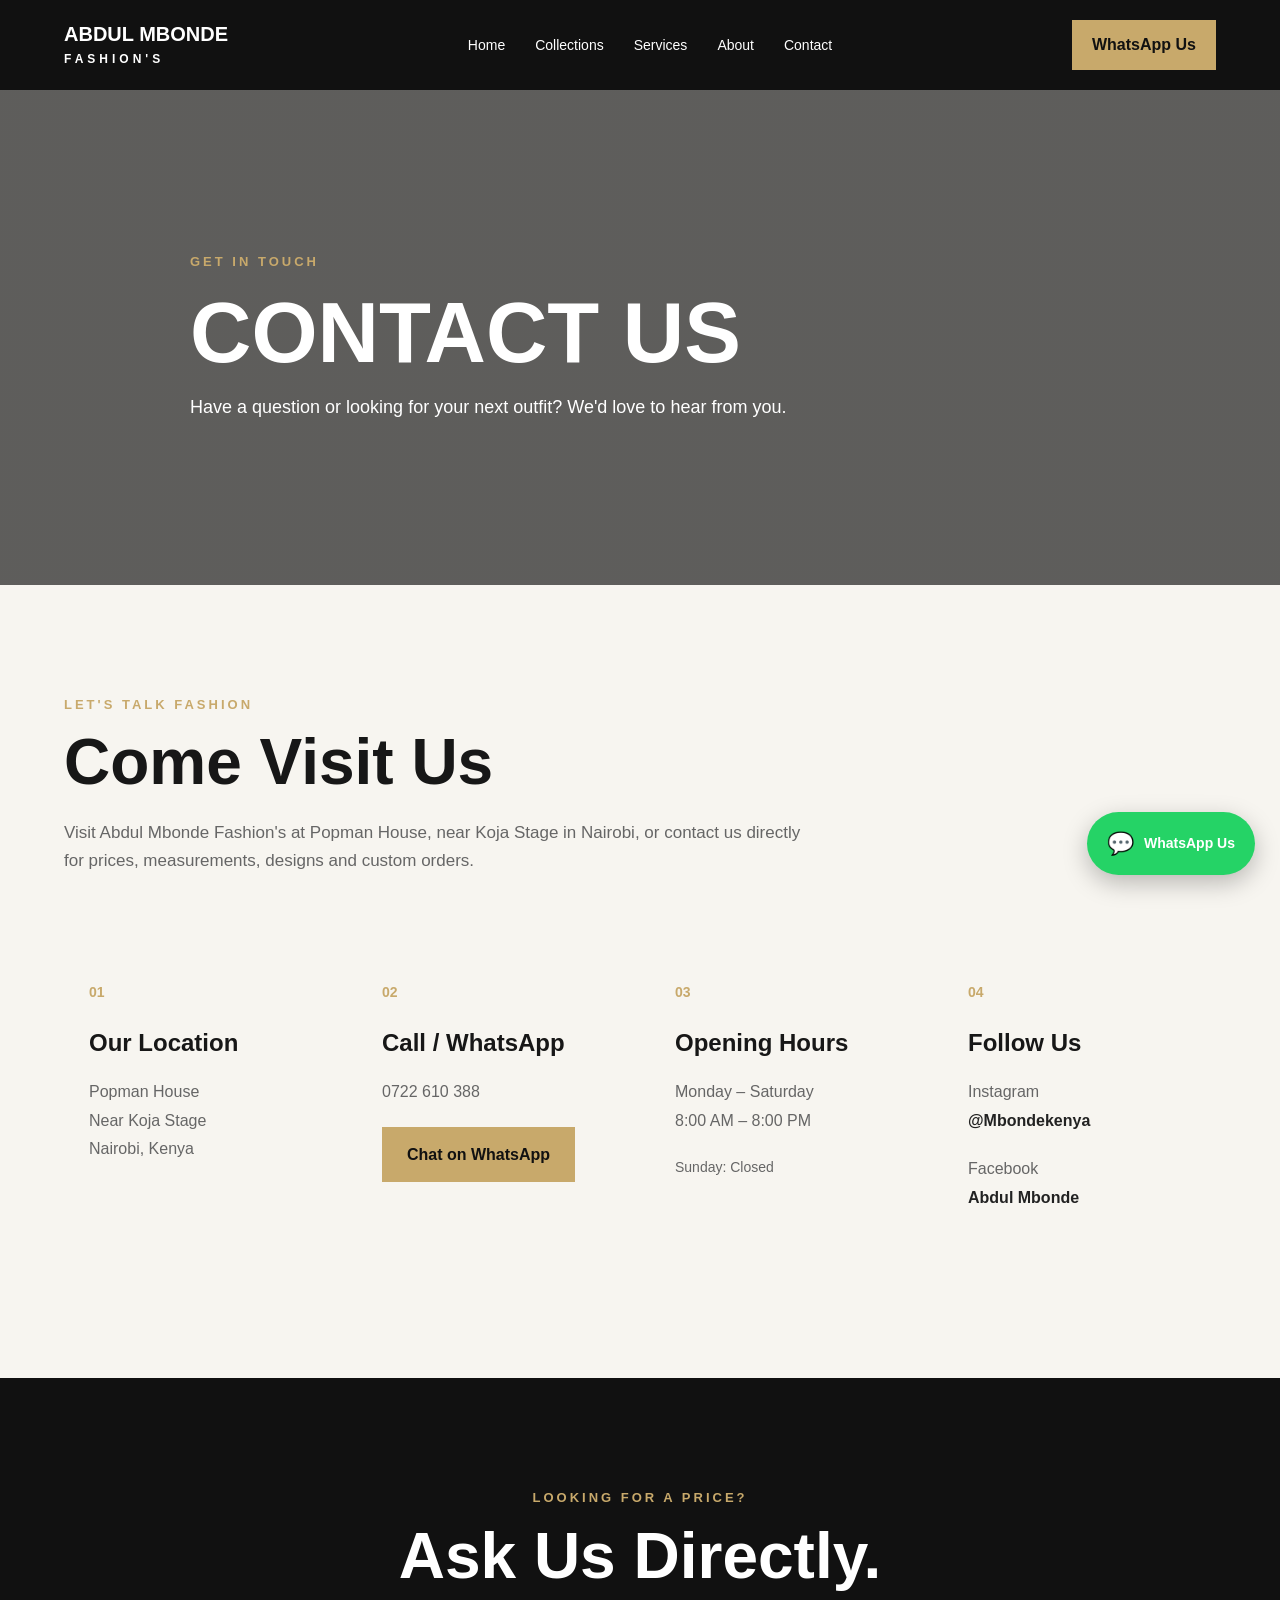
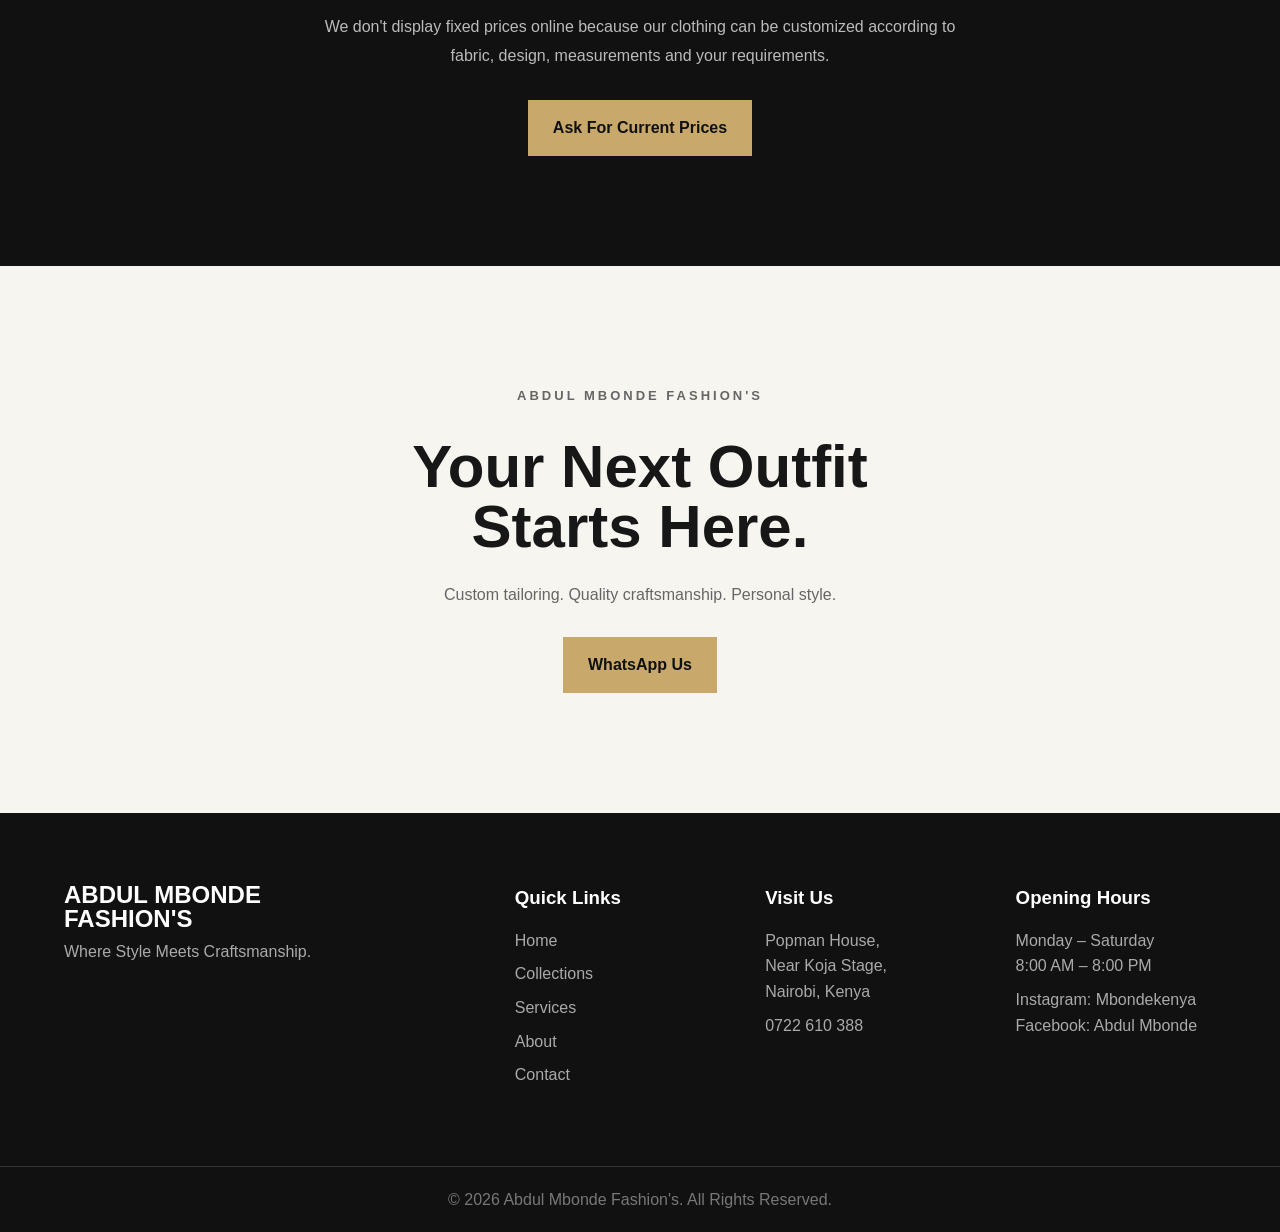
<file: contact.html>
<!DOCTYPE html>
<html lang="en">

<head>
    <meta charset="UTF-8">
    <meta name="viewport" content="width=device-width, initial-scale=1.0">

    <title>Contact | Abdul Mbonde Fashion's</title>

    <link rel="stylesheet" href="css/style.css">
</head>

<body>

    <!-- Navigation -->
    <header>
        <nav class="navbar">

            <div class="logo">
                ABDUL MBONDE<br>
                <span>FASHION'S</span>
            </div>

            <ul class="nav-links">
                <li><a href="index.html">Home</a></li>
                <li><a href="collections.html">Collections</a></li>
                <li><a href="services.html">Services</a></li>
                <li><a href="about.html">About</a></li>
                <li><a href="contact.html">Contact</a></li>
            </ul>
<button class="menu-toggle" aria-label="Open navigation menu">
    ☰
</button>
            <a class="whatsapp-button"
               href="https://wa.me/254722610388"
               target="_blank">
                WhatsApp Us
            </a>

        </nav>
    </header>


    <!-- Contact Hero -->
    <section class="page-hero contact-hero">

        <div>

            <p class="section-label">
                GET IN TOUCH
            </p>

            <h1>
                CONTACT US
            </h1>

            <p>
                Have a question or looking for your next outfit?
                We'd love to hear from you.
            </p>

        </div>

    </section>


    <!-- Contact Information -->
    <section class="contact-section">

        <div class="contact-intro">

            <p class="section-label">
                LET'S TALK FASHION
            </p>

            <h2>
                Come Visit Us
            </h2>

            <p>
                Visit Abdul Mbonde Fashion's at Popman House,
                near Koja Stage in Nairobi, or contact us directly
                for prices, measurements, designs and custom orders.
            </p>

        </div>


        <div class="contact-details">

            <!-- Location -->
            <div class="contact-card">

                <span class="contact-number">01</span>

                <h3>Our Location</h3>

                <p>
                    Popman House<br>
                    Near Koja Stage<br>
                    Nairobi, Kenya
                </p>

            </div>


            <!-- Phone -->
            <div class="contact-card">

                <span class="contact-number">02</span>

                <h3>Call / WhatsApp</h3>

                <p>
                    0722 610 388
                </p>

                <a
                    href="https://wa.me/254722610388"
                    target="_blank"
                    class="main-button">
                    Chat on WhatsApp
                </a>

            </div>


            <!-- Hours -->
            <div class="contact-card">

                <span class="contact-number">03</span>

                <h3>Opening Hours</h3>

                <p>
                    Monday – Saturday<br>
                    8:00 AM – 8:00 PM
                </p>

                <p class="closed">
                    Sunday: Closed
                </p>

            </div>


            <!-- Social Media -->
            <div class="contact-card">

                <span class="contact-number">04</span>

                <h3>Follow Us</h3>

                <p>
                    Instagram<br>
                    <strong>@Mbondekenya</strong>
                </p>

                <p>
                    Facebook<br>
                    <strong>Abdul Mbonde</strong>
                </p>

            </div>

        </div>

    </section>


    <!-- Ask For Price -->
    <section class="price-contact">

        <p class="section-label">
            LOOKING FOR A PRICE?
        </p>

        <h2>
            Ask Us Directly.
        </h2>

        <p>
            We don't display fixed prices online because our clothing
            can be customized according to fabric, design, measurements
            and your requirements.
        </p>

        <a
            href="https://wa.me/254722610388?text=Hello%20Abdul%20Mbonde%20Fashion's,%20I%20would%20like%20to%20ask%20about%20your%20current%20prices."
            target="_blank"
            class="main-button">
            Ask For Current Prices
        </a>

    </section>


    <!-- Final CTA -->
    <section class="contact-cta">

        <p class="section-label">
            ABDUL MBONDE FASHION'S
        </p>

        <h2>
            Your Next Outfit<br>
            Starts Here.
        </h2>

        <p>
            Custom tailoring. Quality craftsmanship.
            Personal style.
        </p>

        <a
            href="https://wa.me/254722610388"
            target="_blank"
            class="main-button">
            WhatsApp Us
        </a>

    </section>


    <!-- Footer -->
    <footer>

        <div class="footer-brand">

            <h2>
                ABDUL MBONDE<br>
                FASHION'S
            </h2>

            <p>
                Where Style Meets Craftsmanship.
            </p>

        </div>


        <div class="footer-links">

            <h3>Quick Links</h3>

            <a href="index.html">Home</a>
            <a href="collections.html">Collections</a>
            <a href="services.html">Services</a>
            <a href="about.html">About</a>
            <a href="contact.html">Contact</a>

        </div>


        <div class="footer-contact">

            <h3>Visit Us</h3>

            <p>
                Popman House,<br>
                Near Koja Stage,<br>
                Nairobi, Kenya
            </p>

            <p>
                0722 610 388
            </p>

        </div>


        <div class="footer-hours">

            <h3>Opening Hours</h3>

            <p>
                Monday – Saturday<br>
                8:00 AM – 8:00 PM
            </p>

            <p>
                Instagram: Mbondekenya<br>
                Facebook: Abdul Mbonde
            </p>

        </div>

    </footer>


    <div class="copyright">

        © 2026 Abdul Mbonde Fashion's. All Rights Reserved.

    </div>
<!-- Floating WhatsApp Button -->
<a
    href="https://wa.me/254722610388"
    target="_blank"
    class="floating-whatsapp">

    <span>💬</span>
    <strong>WhatsApp Us</strong>

</a>
<script>
    const menuToggle = document.querySelector(".menu-toggle");
    const navLinks = document.querySelector(".nav-links");

    menuToggle.addEventListener("click", function () {
        navLinks.classList.toggle("mobile-active");
    });
</script>
</body>
</html>
</file>
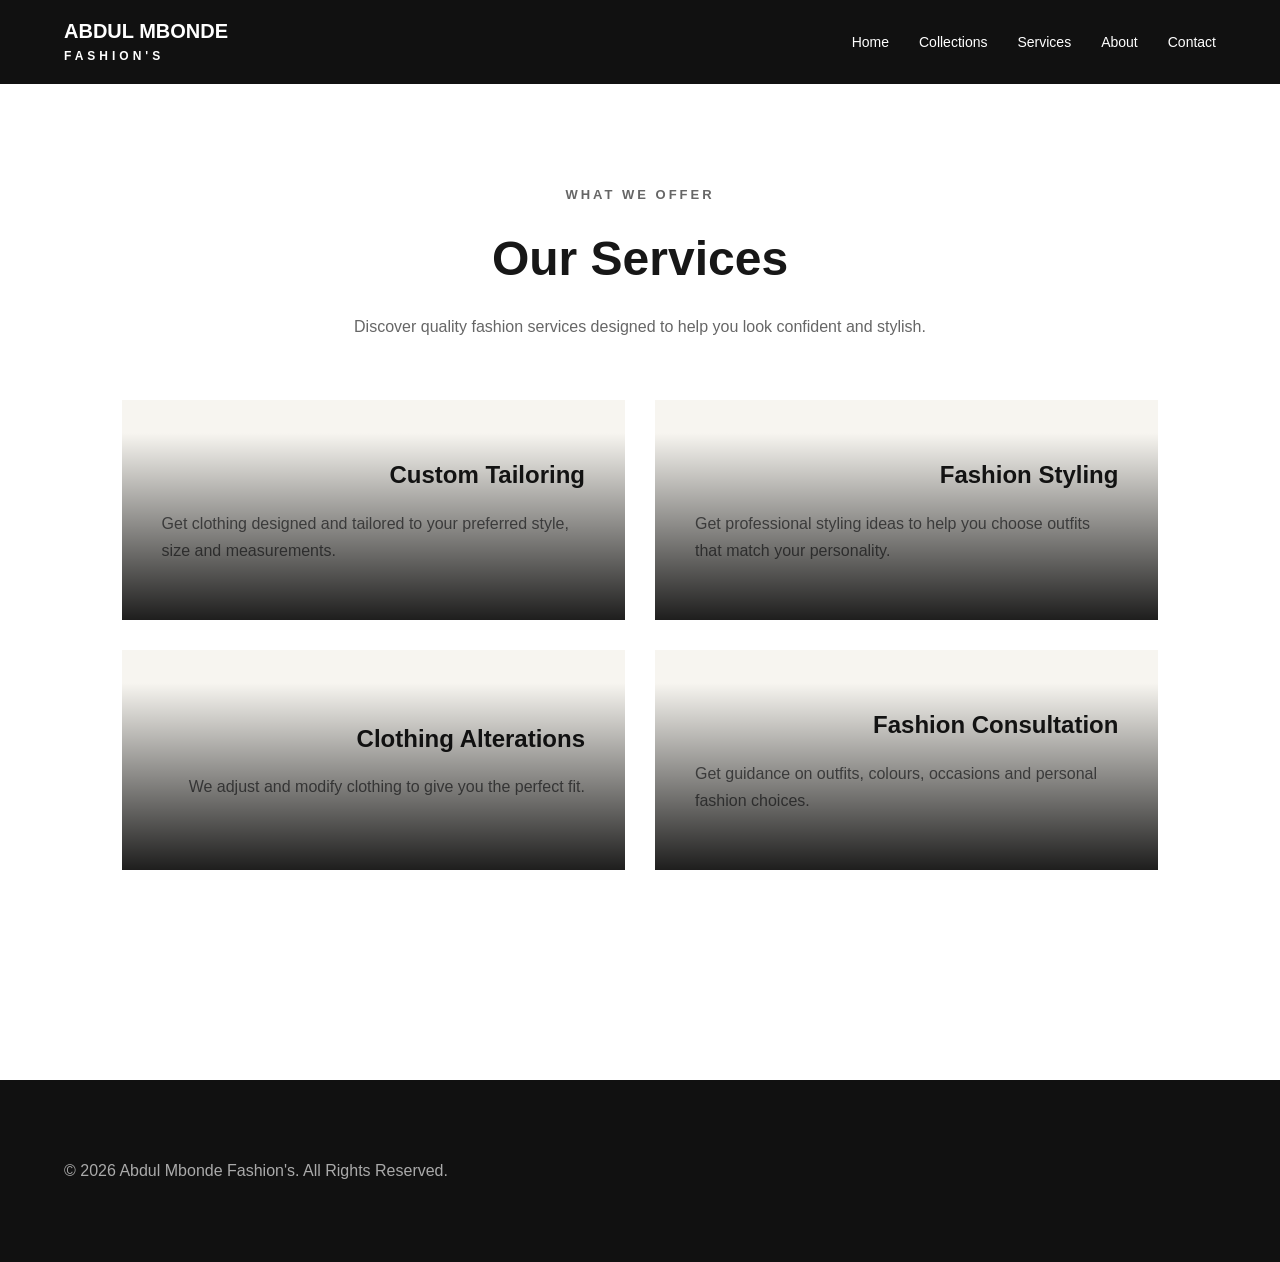
<file: services.html>
<!DOCTYPE html>
<html lang="en">

<head>
    <meta charset="UTF-8">
    <meta name="viewport" content="width=device-width, initial-scale=1.0">
    <title>Services | Abdul Mbonde Fashion's</title>

    <link rel="stylesheet" href="css/style.css">
</head>

<body>

    <!-- Navigation Bar -->
    <header>
        <nav class="navbar">

            <div class="logo">
                ABDUL MBONDE<br>
                <span>FASHION'S</span>
            </div>

            <ul class="nav-links">
                <li><a href="index.html">Home</a></li>
                <li><a href="collections.html">Collections</a></li>
                <li><a href="services.html">Services</a></li>
                <li><a href="about.html">About</a></li>
                <li><a href="contact.html">Contact</a></li>
            </ul>

        </nav>
    </header>

    <!-- Services Section -->
    <section class="services-page">

        <div class="section-heading">
            <p class="section-label">WHAT WE OFFER</p>
            <h1>Our Services</h1>
            <p>
                Discover quality fashion services designed to help
                you look confident and stylish.
            </p>
        </div>

        <div class="services-grid">

            <div class="service-card">
                <h2>Custom Tailoring</h2>
                <p>
                    Get clothing designed and tailored to your
                    preferred style, size and measurements.
                </p>
            </div>

            <div class="service-card">
                <h2>Fashion Styling</h2>
                <p>
                    Get professional styling ideas to help you
                    choose outfits that match your personality.
                </p>
            </div>

            <div class="service-card">
                <h2>Clothing Alterations</h2>
                <p>
                    We adjust and modify clothing to give you
                    the perfect fit.
                </p>
            </div>

            <div class="service-card">
                <h2>Fashion Consultation</h2>
                <p>
                    Get guidance on outfits, colours, occasions
                    and personal fashion choices.
                </p>
            </div>

        </div>

    </section>

    <!-- Footer -->
    <footer>
        <p>© 2026 Abdul Mbonde Fashion's. All Rights Reserved.</p>
    </footer>

</body>

</html>
</file>
<file: css/style.css>
* {
    margin: 0;
    padding: 0;
    box-sizing: border-box;
}

body {
    font-family: Arial, sans-serif;
    background: #f7f5f0;
    color: #171717;
    line-height: 1.6;
}

a {
    text-decoration: none;
    color: inherit;
}


/* NAVIGATION */

header {
    background: #111111;
    color: white;
}

.navbar {
    max-width: 1300px;
    margin: auto;
    padding: 20px 5%;
    display: flex;
    align-items: center;
    justify-content: space-between;
}

.logo {
    font-size: 20px;
    font-weight: bold;
    line-height: 1.1;
}

.logo span {
    font-size: 12px;
    letter-spacing: 4px;
}

.nav-links {
    list-style: none;
    display: flex;
    gap: 30px;
}

.nav-links a {
    font-size: 14px;
}

.nav-links a:hover {
    color: #c8a96b;
}

.whatsapp-button {
    background: #c8a96b;
    color: #111;
    padding: 12px 20px;
    font-weight: bold;
}


/* HERO */

.hero {
    min-height: 85vh;

    background:
        linear-gradient(
            rgba(0, 0, 0, 0.55),
            rgba(0, 0, 0, 0.55)
        ),
        url("https://images.unsplash.com/photo-1594938298603-c8148c4dae35?auto=format&fit=crop&w=1800&q=85");

    background-size: cover;
    background-position: center;

    display: flex;
    align-items: center;

    color: white;
}

.hero-content {
    max-width: 1300px;
    width: 100%;
    margin: auto;
    padding: 80px 5%;
}

.small-heading,
.section-label {
    color: #c8a96b;
    letter-spacing: 3px;
    font-size: 13px;
    font-weight: bold;
}

.hero h1 {
    font-size: clamp(45px, 7vw, 90px);
    line-height: 0.95;
    margin: 20px 0;
}

.hero p {
    max-width: 550px;
    font-size: 18px;
}

.hero-buttons {
    margin-top: 35px;
    display: flex;
    gap: 15px;
    flex-wrap: wrap;
}

.main-button,
.outline-button {
    padding: 15px 25px;
    display: inline-block;
    font-weight: bold;
}

.main-button {
    background: #c8a96b;
    color: #111;
}

.outline-button {
    border: 1px solid white;
    color: white;
}


/* INTRO */

.intro {
    text-align: center;
    max-width: 750px;
    margin: auto;
    padding: 110px 20px;
}

.intro h2,
.section-heading h2,
.why-text h2,
.contact-cta h2 {
    font-size: clamp(35px, 5vw, 60px);
    line-height: 1;
    margin: 15px 0 25px;
}

.intro > p:last-child {
    color: #666;
}


/* COLLECTIONS */

.collections {
    padding: 100px 5%;
    background: white;
}

.section-heading {
    max-width: 1300px;
    margin: 0 auto 50px;
}

.collection-grid {
    max-width: 1300px;
    margin: auto;

    display: grid;
    grid-template-columns: repeat(3, 1fr);
    gap: 25px;
}

.collection-card {
    background: #f7f5f0;
}

.collection-image {
    height: 420px;
    background-size: cover;
    background-position: center;
}

.suit-image {
    background-image:
        url("https://images.unsplash.com/photo-1598808503746-f34c53b9323e?auto=format&fit=crop&w=900&q=80");
}

.shirt-image {
    background-image:
        url("https://images.unsplash.com/photo-1602810318383-e386cc2a3ccf?auto=format&fit=crop&w=900&q=80");
}

.trouser-image {
    background-image:
        url("https://images.unsplash.com/photo-1624378439575-d8705ad7ae80?auto=format&fit=crop&w=900&q=80");
}

.jacket-image {
    background-image:
        url("https://images.unsplash.com/photo-1551028719-00167b16eac5?auto=format&fit=crop&w=900&q=80");
}

.african-image {
    background-image:
        url("https://images.unsplash.com/photo-1515886657613-9f3515b0c78f?auto=format&fit=crop&w=900&q=80");
}

.card-content {
    padding: 25px;
}

.card-content h3 {
    font-size: 25px;
}

.card-content p {
    color: #666;
    margin: 8px 0 15px;
}

.card-content a {
    color: #927536;
    font-weight: bold;
}


/* WHY US */

.why-us {
    max-width: 1300px;
    margin: auto;
    padding: 120px 5%;

    display: grid;
    grid-template-columns: 1fr 1fr;
    gap: 80px;
}

.why-text > p:last-child {
    color: #666;
    max-width: 500px;
}

.features {
    display: grid;
    grid-template-columns: 1fr 1fr;
    gap: 50px;
}

.feature span {
    color: #c8a96b;
    font-weight: bold;
}

.feature h3 {
    margin: 10px 0;
}

.feature p {
    color: #666;
}


/* SERVICES */

.services-preview {
    padding: 100px 5%;
    background: #111;
    color: white;
}

.service-grid {
    max-width: 1300px;
    margin: auto;

    display: grid;
    grid-template-columns: repeat(3, 1fr);
    gap: 20px;
}

.service-card {
    min-height: 450px;
    padding: 35px;

    display: flex;
    align-items: end;

    background-size: cover;
    background-position: center;
}

.wedding {
    background-image:
        linear-gradient(rgba(0,0,0,.35), rgba(0,0,0,.75)),
        url("https://images.unsplash.com/photo-1594552072238-5c4a5e9c3c9b?auto=format&fit=crop&w=900&q=80");
}

.corporate {
    background-image:
        linear-gradient(rgba(0,0,0,.35), rgba(0,0,0,.75)),
        url("https://images.unsplash.com/photo-1507679799987-c73779587ccf?auto=format&fit=crop&w=900&q=80");
}

.custom {
    background-image:
        linear-gradient(rgba(0,0,0,.35), rgba(0,0,0,.75)),
        url("https://images.unsplash.com/photo-1551488831-00ddcb6c6bd3?auto=format&fit=crop&w=900&q=80");
}

.service-card h3 {
    font-size: 30px;
    margin: 10px 0;
}

.service-card p {
    color: #ddd;
}

.service-card a {
    display: inline-block;
    margin-top: 20px;
    color: #c8a96b;
    font-weight: bold;
}


/* CONTACT CTA */

.contact-cta {
    text-align: center;
    padding: 120px 20px;
}

.contact-cta > p {
    max-width: 600px;
    margin: 0 auto 30px;
    color: #666;
}


/* FOOTER */

footer {
    background: #111;
    color: white;

    padding: 70px 5%;

    display: grid;
    grid-template-columns: 2fr 1fr 1fr 1fr;
    gap: 50px;
}

footer h3 {
    margin-bottom: 15px;
}

footer a,
footer p {
    display: block;
    color: #aaa;
    margin: 8px 0;
}

.footer-brand h2 {
    line-height: 1;
}

.copyright {
    background: #111;
    border-top: 1px solid #333;
    color: #777;
    text-align: center;
    padding: 20px;
}


/* MOBILE */

@media (max-width: 900px) {

    .nav-links {
        display: none;
    }

    .collection-grid,
    .service-grid {
        grid-template-columns: 1fr 1fr;
    }

    .why-us {
        grid-template-columns: 1fr;
    }

    footer {
        grid-template-columns: 1fr 1fr;
    }
}


@media (max-width: 600px) {

    .whatsapp-button {
        display: none;
    }

    .hero {
        min-height: 80vh;
    }

    .hero h1 {
        font-size: 45px;
    }

    .collection-grid,
    .service-grid,
    .features,
    footer {
        grid-template-columns: 1fr;
    }

    .collection-image {
        height: 350px;
    }

}


/* =========================================
   COLLECTIONS PAGE
========================================= */

.page-hero {
    min-height: 55vh;

    background:
        linear-gradient(
            rgba(0, 0, 0, 0.6),
            rgba(0, 0, 0, 0.6)
        ),
        url("https://images.unsplash.com/photo-1617127365659-c47fa864d8bc?auto=format&fit=crop&w=1800&q=85");

    background-size: cover;
    background-position: center;

    display: flex;
    align-items: center;

    color: white;
    padding: 80px 5%;
}

.page-hero > div {
    max-width: 900px;
    margin: auto;
    width: 100%;
}

.page-hero h1 {
    font-size: clamp(45px, 7vw, 85px);
    line-height: 0.95;
    margin: 20px 0;
}

.page-hero p:last-child {
    font-size: 18px;
}


/* COLLECTION INTRO */

.all-collections {
    background: #f7f5f0;
    padding-bottom: 100px;
}

.collection-intro {
    max-width: 750px;
    margin: auto;
    text-align: center;
    padding: 100px 20px 70px;
}

.collection-intro h2 {
    font-size: clamp(38px, 5vw, 60px);
    line-height: 1;
    margin: 15px 0 25px;
}

.collection-intro p:last-child {
    color: #666;
}


/* PRODUCT SECTIONS */

.product-section {
    max-width: 1250px;
    margin: 0 auto 100px;

    padding: 0 5%;

    display: grid;
    grid-template-columns: 1fr 1fr;
    gap: 70px;

    align-items: center;
}

.product-section.reverse {
    direction: rtl;
}

.product-section.reverse .product-info {
    direction: ltr;
}

.product-image {
    height: 650px;

    background-size: cover;
    background-position: center;
}


/* PRODUCT IMAGES */

.suit-large {
    background-image:
        url("https://images.unsplash.com/photo-1598808503746-f34c53b9323e?auto=format&fit=crop&w=1000&q=85");
}

.shirt-large {
    background-image:
        url("https://images.unsplash.com/photo-1602810318383-e386cc2a3ccf?auto=format&fit=crop&w=1000&q=85");
}

.trouser-large {
    background-image:
        url("https://images.unsplash.com/photo-1624378439575-d8705ad7ae80?auto=format&fit=crop&w=1000&q=85");
}

.jacket-large {
    background-image:
        url("https://images.unsplash.com/photo-1551028719-00167b16eac5?auto=format&fit=crop&w=1000&q=85");
}

.african-large {
    background-image:
        url("https://images.unsplash.com/photo-1515886657613-9f3515b0c78f?auto=format&fit=crop&w=1000&q=85");
}


/* PRODUCT INFORMATION */

.product-info h2 {
    font-size: clamp(40px, 5vw, 65px);
    line-height: 1;
    margin: 15px 0 25px;
}

.product-info > p:not(.section-label):not(.price-note) {
    color: #666;
    margin-bottom: 25px;
}

.product-info ul {
    list-style: none;
    margin: 25px 0;
}

.product-info li {
    padding: 8px 0;
    border-bottom: 1px solid #ddd;
}

.product-info li::before {
    content: "✓";
    color: #c8a96b;
    font-weight: bold;
    margin-right: 10px;
}

.price-note {
    font-weight: bold;
    margin: 25px 0;
    font-size: 17px;
}


/* MOBILE COLLECTIONS */

@media (max-width: 800px) {

    .product-section,
    .product-section.reverse {
        grid-template-columns: 1fr;
        direction: ltr;
        gap: 35px;
    }

    .product-image {
        height: 500px;
    }

    .page-hero {
        min-height: 60vh;
    }

}


@media (max-width: 500px) {

    .product-section {
        padding: 0 20px;
    }

    .product-image {
        height: 400px;
    }

}



/* =========================================
   SERVICES PAGE
========================================= */

.services-hero {
    background:
        linear-gradient(
            rgba(0, 0, 0, 0.58),
            rgba(0, 0, 0, 0.58)
        ),
        url("https://images.unsplash.com/photo-1594938298603-c8148c4dae35?auto=format&fit=crop&w=1800&q=85");

    background-size: cover;
    background-position: center;
}


/* INTRODUCTION */

.services-intro {
    max-width: 850px;
    margin: auto;
    text-align: center;
    padding: 110px 25px 80px;
}

.services-intro h2 {
    font-size: clamp(38px, 5vw, 65px);
    line-height: 1;
    margin: 15px 0 30px;
}

.services-intro > p:last-child {
    color: #666;
    font-size: 17px;
}


/* SERVICE CARDS */

.services-grid {
    max-width: 1300px;
    margin: auto;
    padding: 0 5% 110px;

    display: grid;
    grid-template-columns: repeat(3, 1fr);
    gap: 25px;
}

.service-card {
    min-height: 600px;

    position: relative;

    background-size: cover;
    background-position: center;

    display: flex;
    align-items: flex-end;

    overflow: hidden;
}


/* SERVICE IMAGES */

.wedding-service {
    background-image:
        url("https://images.unsplash.com/photo-1594552072238-5c5d0a7b4b6f?auto=format&fit=crop&w=1000&q=85");
}

.corporate-service {
    background-image:
        url("https://images.unsplash.com/photo-1560472354-b33ff0c44a43?auto=format&fit=crop&w=1000&q=85");
}

.custom-service {
    background-image:
        url("https://images.unsplash.com/photo-1558618666-fcd25c85cd64?auto=format&fit=crop&w=1000&q=85");
}


/* DARK OVERLAY */

.service-card::before {
    content: "";

    position: absolute;
    inset: 0;

    background:
        linear-gradient(
            transparent 15%,
            rgba(0, 0, 0, 0.88)
        );
}


/* SERVICE CONTENT */

.service-overlay {
    position: relative;
    z-index: 2;

    color: white;

    padding: 35px;
}

.service-overlay h2 {
    font-size: 38px;
    line-height: 1;
    margin: 12px 0 20px;
}

.service-overlay p:not(.section-label) {
    color: #ddd;
    line-height: 1.7;
    margin-bottom: 25px;
}


/* SERVICE BUTTON */

.outline-button {
    display: inline-block;

    padding: 13px 20px;

    border: 1px solid #c8a96b;

    color: white;

    text-decoration: none;

    transition: 0.3s;
}

.outline-button:hover {
    background: #c8a96b;
    color: #111;
}


/* HOVER EFFECT */

.service-card {
    transition: transform 0.4s ease;
}

.service-card:hover {
    transform: translateY(-8px);
}


/* =========================================
   PROCESS SECTION
========================================= */

.process-section {
    max-width: 1300px;
    margin: auto;

    padding: 110px 5%;

    display: grid;
    grid-template-columns: 1fr 2fr;

    gap: 80px;

    background: white;
}

.process-heading h2 {
    font-size: clamp(40px, 5vw, 65px);
    line-height: 0.95;
    margin-top: 15px;
}

.process-steps {
    display: grid;
    grid-template-columns: 1fr 1fr;
    gap: 50px 40px;
}

.process-step span {
    color: #c8a96b;
    font-size: 14px;
    font-weight: bold;
}

.process-step h3 {
    font-size: 25px;
    margin: 12px 0;
}

.process-step p {
    color: #666;
    line-height: 1.7;
}


/* =========================================
   SERVICES MOBILE
========================================= */

@media (max-width: 900px) {

    .services-grid {
        grid-template-columns: 1fr;
    }

    .service-card {
        min-height: 550px;
    }

    .process-section {
        grid-template-columns: 1fr;
        gap: 50px;
    }

}


@media (max-width: 600px) {

    .services-intro {
        padding: 80px 20px 60px;
    }

    .services-grid {
        padding-left: 20px;
        padding-right: 20px;
    }

    .service-card {
        min-height: 500px;
    }

    .service-overlay {
        padding: 25px;
    }

    .process-section {
        padding: 80px 20px;
    }

    .process-steps {
        grid-template-columns: 1fr;
        gap: 35px;
    }

}



/* =========================================
   ABOUT PAGE
========================================= */

.about-hero {
    background:
        linear-gradient(
            rgba(0, 0, 0, 0.6),
            rgba(0, 0, 0, 0.6)
        ),
        url("https://images.unsplash.com/photo-1551488831-00ddcb6c6bd3?auto=format&fit=crop&w=1800&q=85");

    background-size: cover;
    background-position: center;
}


/* ABOUT STORY */

.about-story {
    max-width: 1300px;
    margin: auto;

    padding: 110px 5%;

    display: grid;
    grid-template-columns: 1fr 1fr;
    gap: 80px;

    align-items: center;
}

.about-story-image {
    min-height: 650px;

    background:
        url("https://images.unsplash.com/photo-1551488831-00ddcb6c6bd3?auto=format&fit=crop&w=1000&q=85");

    background-size: cover;
    background-position: center;
}

.about-story-content h2 {
    font-size: clamp(40px, 5vw, 65px);
    line-height: 0.95;
    margin: 15px 0 30px;
}

.about-story-content p:not(.section-label) {
    color: #666;
    line-height: 1.8;
    margin-bottom: 20px;
}


/* =========================================
   VALUES
========================================= */

.values-section {
    background: #f7f5f0;

    padding: 110px 5%;

    max-width: 100%;
}

.values-heading {
    max-width: 1300px;
    margin: 0 auto 60px;
}

.values-heading h2 {
    font-size: clamp(40px, 5vw, 65px);
    margin-top: 15px;
}


.values-grid {
    max-width: 1300px;
    margin: auto;

    display: grid;
    grid-template-columns: repeat(4, 1fr);

    gap: 25px;
}

.value-card {
    background: white;

    padding: 40px 30px;

    min-height: 250px;
}

.value-card span {
    color: #c8a96b;
    font-weight: bold;
    font-size: 14px;
}

.value-card h3 {
    font-size: 25px;
    margin: 20px 0 15px;
}

.value-card p {
    color: #666;
    line-height: 1.7;
}


/* =========================================
   WHY US
========================================= */

.why-us {
    max-width: 1300px;
    margin: auto;

    padding: 120px 5%;

    display: grid;
    grid-template-columns: 1fr 1fr;

    gap: 100px;

    align-items: center;
}

.why-us-content h2 {
    font-size: clamp(45px, 6vw, 75px);
    line-height: 0.9;
    margin: 15px 0 30px;
}

.why-us-content p:not(.section-label) {
    color: #666;
    line-height: 1.8;
    margin-bottom: 20px;
}


.why-us-points {
    border-top: 1px solid #ddd;
}

.why-us-points div {
    padding: 25px 0;

    border-bottom: 1px solid #ddd;

    display: flex;
    justify-content: space-between;
    gap: 30px;
}

.why-us-points strong {
    font-size: 18px;
}

.why-us-points span {
    color: #666;
    text-align: right;
}


/* =========================================
   ABOUT MOBILE
========================================= */

@media (max-width: 900px) {

    .about-story {
        grid-template-columns: 1fr;
        gap: 50px;
    }

    .about-story-image {
        min-height: 500px;
    }

    .values-grid {
        grid-template-columns: 1fr 1fr;
    }

    .why-us {
        grid-template-columns: 1fr;
        gap: 60px;
    }

}


@media (max-width: 600px) {

    .about-story {
        padding: 80px 20px;
    }

    .about-story-image {
        min-height: 420px;
    }

    .values-section {
        padding: 80px 20px;
    }

    .values-grid {
        grid-template-columns: 1fr;
    }

    .why-us {
        padding: 80px 20px;
    }

    .why-us-points div {
        display: block;
    }

    .why-us-points span {
        display: block;
        text-align: left;
        margin-top: 8px;
    }

}



/* =========================================
   CONTACT PAGE
========================================= */

.contact-hero {
    background:
        linear-gradient(
            rgba(0, 0, 0, 0.62),
            rgba(0, 0, 0, 0.62)
        ),
        url("https://images.unsplash.com/photo-1551488831-00ddcb6c6bd3?auto=format&fit=crop&w=1800&q=85");

    background-size: cover;
    background-position: center;
}


/* CONTACT SECTION */

.contact-section {
    max-width: 1300px;
    margin: auto;

    padding: 110px 5%;
}

.contact-intro {
    max-width: 750px;
    margin-bottom: 70px;
}

.contact-intro h2 {
    font-size: clamp(40px, 5vw, 65px);
    line-height: 1;
    margin: 15px 0 25px;
}

.contact-intro p:last-child {
    color: #666;
    font-size: 17px;
}


/* CONTACT CARDS */

.contact-details {
    display: grid;
    grid-template-columns: repeat(4, 1fr);
    gap: 20px;
}

.contact-card {
    background: #f7f5f0;
    padding: 35px 25px;
    min-height: 280px;
}

.contact-number {
    color: #c8a96b;
    font-weight: bold;
    font-size: 14px;
}

.contact-card h3 {
    font-size: 24px;
    margin: 20px 0 15px;
}

.contact-card p {
    color: #666;
    line-height: 1.8;
    margin-bottom: 20px;
}

.contact-card strong {
    color: #222;
}

.closed {
    font-size: 14px;
}


/* PRICE SECTION */

.price-contact {
    background: #111;
    color: white;

    text-align: center;

    padding: 110px 25px;
}

.price-contact h2 {
    font-size: clamp(40px, 5vw, 65px);
    line-height: 1;
    margin: 15px 0 25px;
}

.price-contact p:not(.section-label) {
    max-width: 650px;
    margin: 0 auto 30px;
    color: #bbb;
    line-height: 1.8;
}


/* CONTACT MOBILE */

@media (max-width: 1000px) {

    .contact-details {
        grid-template-columns: 1fr 1fr;
    }

}


@media (max-width: 600px) {

    .contact-section {
        padding: 80px 20px;
    }

    .contact-details {
        grid-template-columns: 1fr;
    }

    .contact-card {
        min-height: auto;
    }

    .price-contact {
        padding: 80px 20px;
    }

}



/* =========================================
   FLOATING WHATSAPP BUTTON
========================================= */

.floating-whatsapp {
    position: fixed;

    right: 25px;
    bottom: 25px;

    z-index: 9999;

    display: flex;
    align-items: center;
    gap: 10px;

    padding: 14px 20px;

    background: #25D366;
    color: white;

    text-decoration: none;

    border-radius: 50px;

    box-shadow: 0 8px 25px rgba(0, 0, 0, 0.25);

    font-size: 14px;

    transition: all 0.3s ease;
}

.floating-whatsapp span {
    font-size: 22px;
}

.floating-whatsapp:hover {
    transform: translateY(-5px);

    box-shadow: 0 12px 30px rgba(0, 0, 0, 0.3);
}


/* Mobile */

@media (max-width: 600px) {

    .floating-whatsapp {
        right: 15px;
        bottom: 15px;

        width: 55px;
        height: 55px;

        padding: 0;

        justify-content: center;
    }

    .floating-whatsapp strong {
        display: none;
    }

    .floating-whatsapp span {
        font-size: 24px;
    }

}



/* =========================================
   MOBILE NAVIGATION
========================================= */

.menu-toggle {
    display: none;

    background: none;
    border: none;

    color: inherit;

    font-size: 28px;

    cursor: pointer;
}


/* Tablet and Mobile */

@media (max-width: 800px) {

    .navbar {
        position: relative;
    }

    .menu-toggle {
        display: block;
        margin-left: auto;
    }

    .nav-links {
        display: none;
    }

    .whatsapp-button {
        display: none;
    }

}



/* =========================================
   MOBILE MENU OPEN STATE
========================================= */

@media (max-width: 800px) {

    .nav-links.mobile-active {
        display: flex;

        position: absolute;

        top: 100%;
        left: 0;
        right: 0;

        flex-direction: column;

        background: #111;

        padding: 25px;

        gap: 20px;

        z-index: 999;
    }

    .nav-links.mobile-active a {
        color: white;
        text-decoration: none;
        font-size: 17px;
    }

}


/* SERVICES PAGE */

.services-page {
    max-width: 1300px;
    margin: auto;
    padding: 100px 5%;
    background: #fff;
}

.services-page .section-heading {
    text-align: center;
    max-width: 750px;
    margin: 0 auto 60px;
}

.services-page .section-heading h1 {
    font-size: 48px;
    margin: 15px 0;
}

.services-page .section-heading p {
    color: #666;
    line-height: 1.7;
}

.services-grid {
    max-width: 1200px;
    margin: auto;
    display: grid;
    grid-template-columns: repeat(2, 1fr);
    gap: 30px;
}

.services-grid .service-card {
    background: #f7f5f0;
    padding: 40px;
    min-height: 220px;
    display: flex;
    flex-direction: column;
    justify-content: center;
    transition: 0.3s;
}

.services-grid .service-card:hover {
    transform: translateY(-5px);
}

.services-grid .service-card h2 {
    margin-bottom: 15px;
}

.services-grid .service-card p {
    color: #666;
    line-height: 1.7;
}

@media (max-width: 800px) {

    .services-grid {
        grid-template-columns: 1fr;
    }

    .services-page {
        padding: 70px 5%;
    }

    .services-page .section-heading h1 {
        font-size: 36px;
    }
}
</file>
